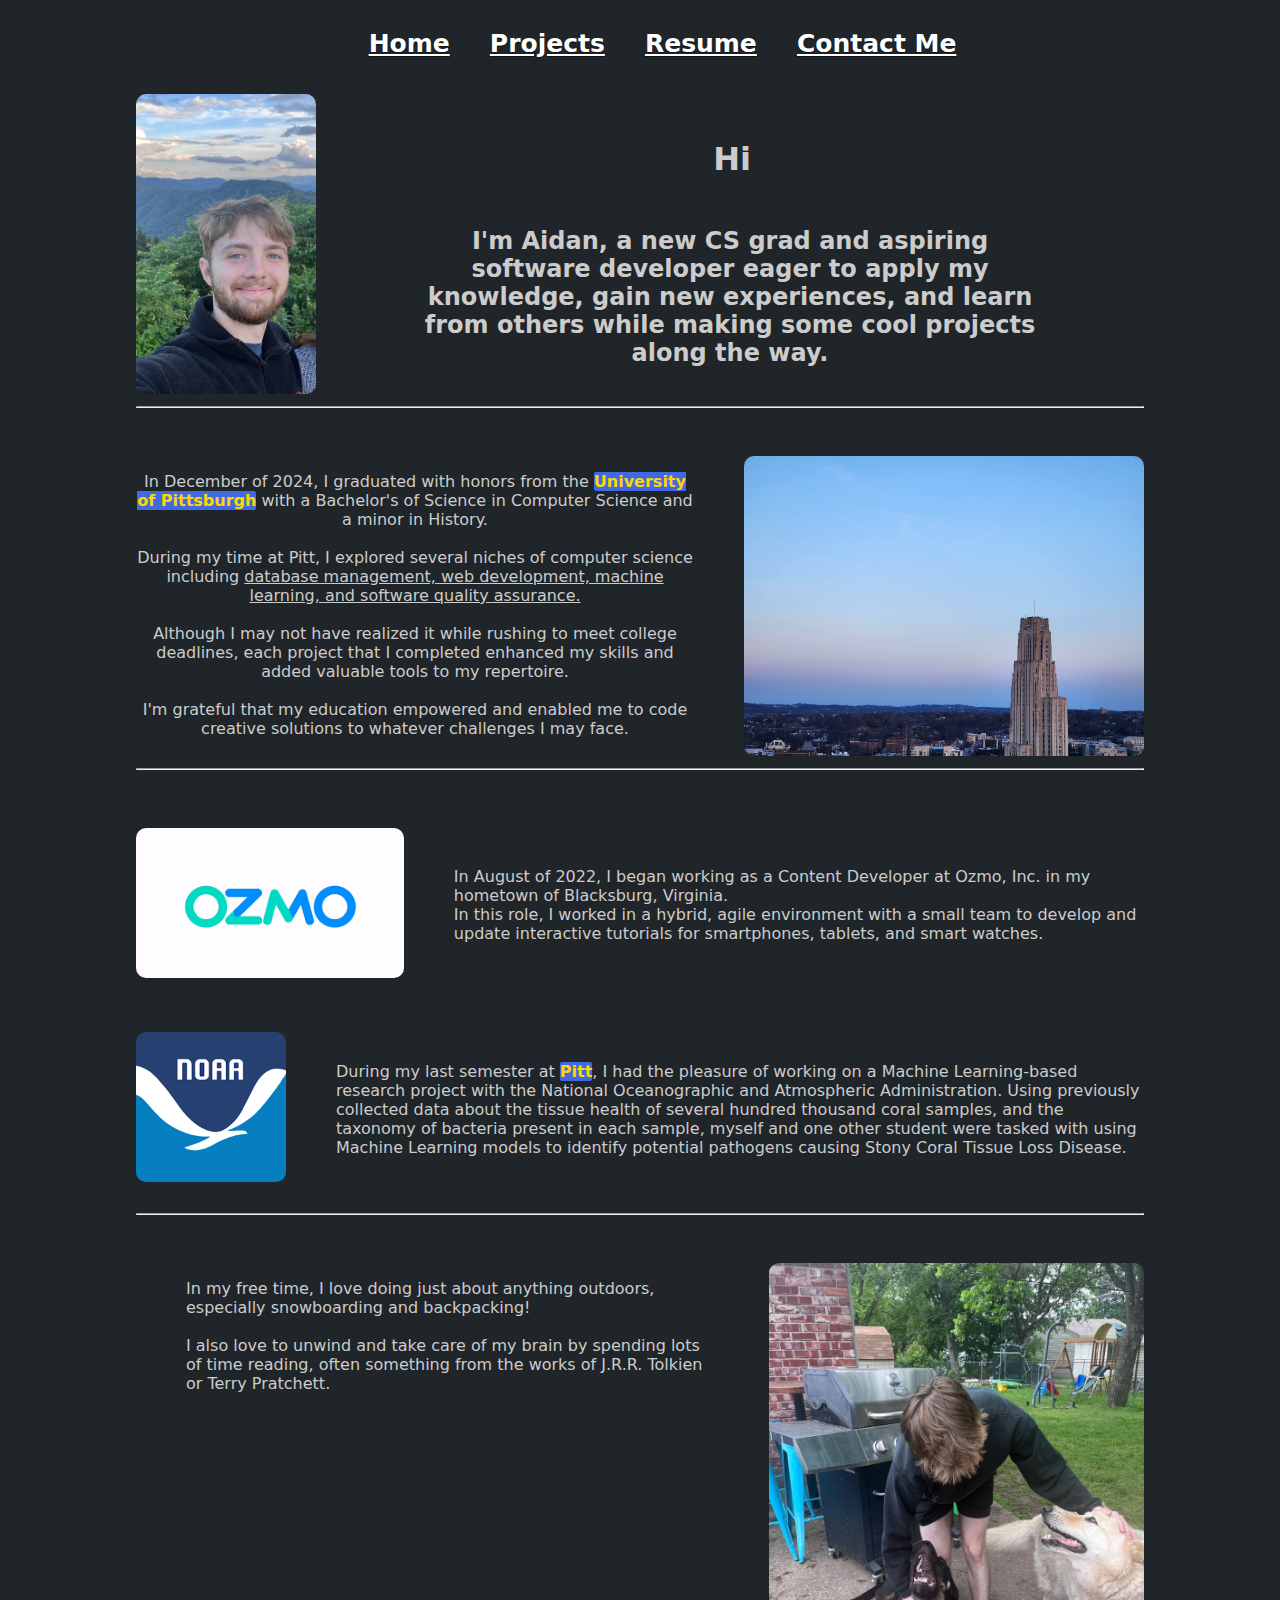
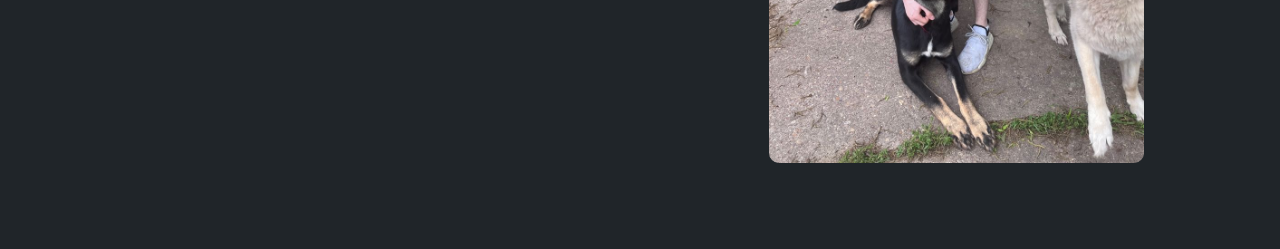
<file: index.html>
<!DOCTYPE html>
<html>
	<head>
		<link rel = "stylesheet" href = "style.css">
	</head>
	<header>
		<ul id = "nav">
		<li><a href = "https://aidanm85.github.io/">Home</a></li>
		<li><a href = "https://aidanm85.github.io/projects">Projects</a></li>
		<li><a href = "https://aidanm85.github.io/resume">Resume</a></li>
		<li><a href = "https://aidanm85.github.io/contact">Contact Me</a></li>
		</ul>
	</header>
	<body>
		<div id = "intro-div">
			<img id = "intro-pic" src = "about-me-pic.jpg" height = "300">
			<div id = "greeting-div">
				<div id = "animation-div">
				<h1 id = "H">
					H
				</h1>
				<h1 id = "i">
					i
				</h1>
				</div>
				<br>
				<br>
				<div id = "intro-sentence">
				<h2>
					I'm Aidan, a new CS grad and aspiring software developer eager to apply my knowledge,
					gain new experiences, and learn from others while making some cool projects along the way.
				</h2>
				</div>
			</div>
		</div>
		<hr>
		<div id = "middle-div">
			<div id = "about-me-text-div">
			<p>
				In December of 2024, I graduated with honors from the <mark class = "Pitt">University of Pittsburgh</mark> with a Bachelor's of Science in Computer Science
				and a minor in History. 
				<br>
				<br>
				During my time at Pitt, I explored several niches of computer science including <u>database management,
					web development, machine learning, and software quality assurance. </u>
				<br>
				<br>
				Although I may not have realized it while rushing to meet college deadlines, 
				each project that I completed enhanced my skills and added valuable tools to my repertoire. 
				<br>
				<br>
				I'm grateful that my education empowered and enabled me to code creative solutions to whatever challenges I may face. 
			</p>
			</div>
			<div id = "about-me-pic-div">
				<img src = "cathy.jpg", height = "300", id = "about-me-pic">
			</div>
		</div>
		<hr>
		<div id = "work-div">
		<div id = "ozmo-div">
			<div id = "ozmo-pic-div">
				<img id = "ozmo-pic", src = "ozmo.png", height = "150">
			</div>
			<div id = "ozmo-text-div">
				<p>
					In August of 2022, I began working as a Content Developer at Ozmo, Inc. in my hometown of Blacksburg, Virginia. <br>
					In this role, I worked in a hybrid, agile environment with a small team to develop and update interactive tutorials for smartphones, tablets, and smart watches. 
				</p>
			</div>
		</div>
		<div id = "noaa-div">
			<div id = "noaa-pic-div">
				<img id = "noaa-pic", src = "noaa.png", height = "150">
			</div>
			<div id = "noaa-text-div">
				<p>
					During my last semester at <mark class = "Pitt">Pitt</mark>, I had the pleasure of working on a Machine Learning-based research
					project with the National Oceanographic and Atmospheric Administration. Using previously collected data about the tissue health of several hundred thousand coral samples, and the taxonomy of bacteria present in each sample, 
					myself and one other student were tasked with using Machine Learning models to identify potential pathogens causing Stony Coral Tissue Loss Disease. 
				</p>
			</div>
		</div>
		</div>
		<br>
		<hr>
		<div id = "last-div">
			<div id = "last-div-text">
				<p>
					In my free time, I love doing just about anything outdoors, especially snowboarding and backpacking!
					<br>
					<br>
					I also love to unwind and take care of my brain by spending lots of time reading, often something from the works of J.R.R. Tolkien or Terry Pratchett.
				</p>
				<br>
				<iframe style="border-radius:12px" src="https://open.spotify.com/embed/playlist/7s5zm3Y3MnYMXvO0zbFWMx?utm_source=generator" width="100%" height="352" frameBorder="0" allowfullscreen="" allow="autoplay; clipboard-write; encrypted-media; fullscreen; picture-in-picture" loading="lazy"></iframe>
			</div>
			<div id = "last-div-pic">
				<img id = "dallas" height = "500", src = "dallas.jpg">
			</div>
			
		</div>
	</body>
	<br><br><br>
</html>
</file>
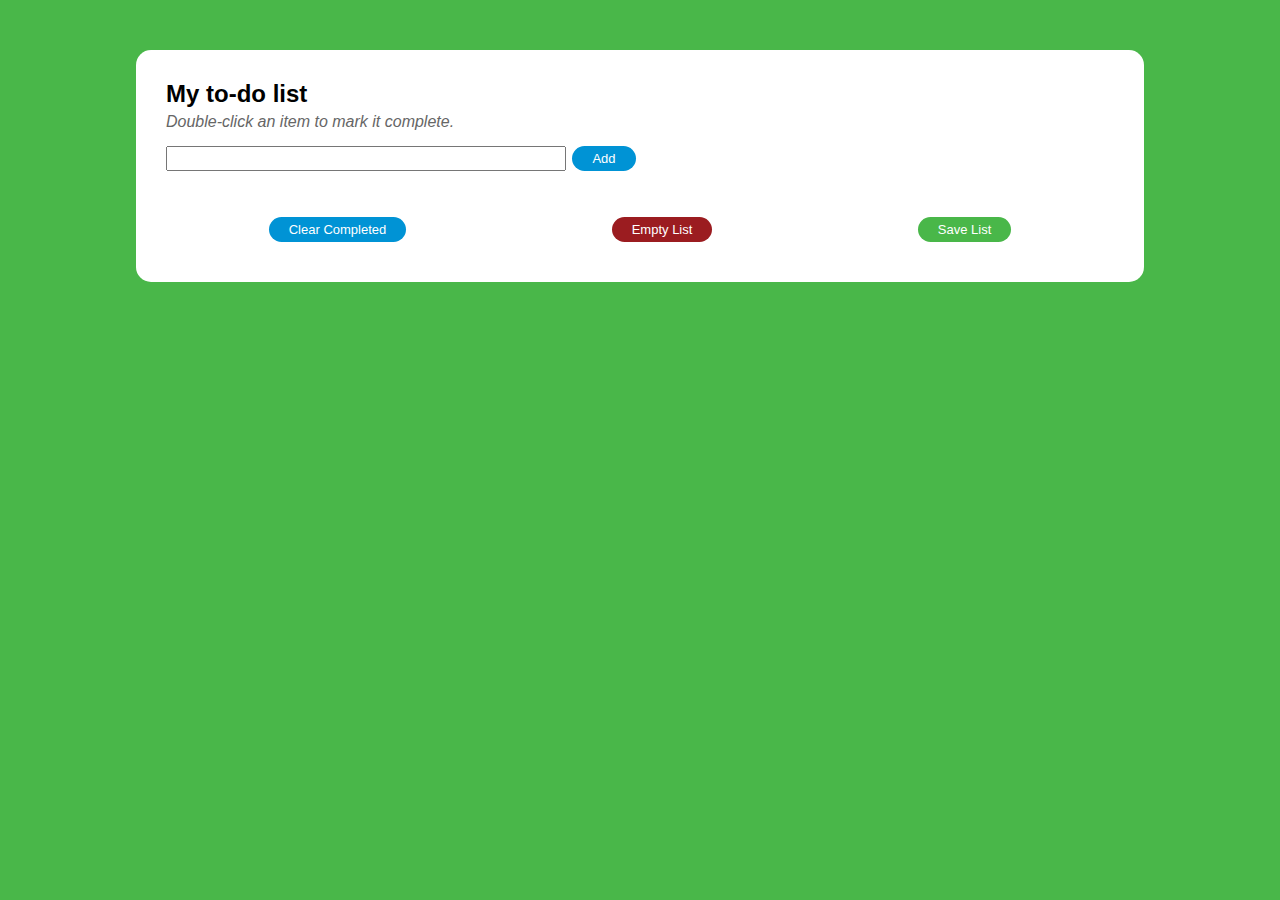
<file: curr/index.html>
<html>

<head>
    <title>JavaScript to do list</title>
    <link rel="stylesheet" href="style.css">
</head>

<body>

    <div class="todo-wrapper">
        <h2>My to-do list</h2>
        <p>Double-click an item to mark it complete.</p>
        <form name="todo-adder">
            <input type="text" id="todo-entry-box" />
        </form>
        <button id="add-button" class="pretty-button">Add</button>
        <br />
        <ol id="todo-list">
        </ol>
        <div id="control-wrapper">
            <button id="clear-completed-button" class="pretty-button">Clear Completed</button>
            <button id="empty-button" class="pretty-button">Empty List</button>
            <button id="save-button" class="pretty-button">Save List</button>
        </div>
    </div>

    <script src="script.js"></script>
</body>

</html>
</file>
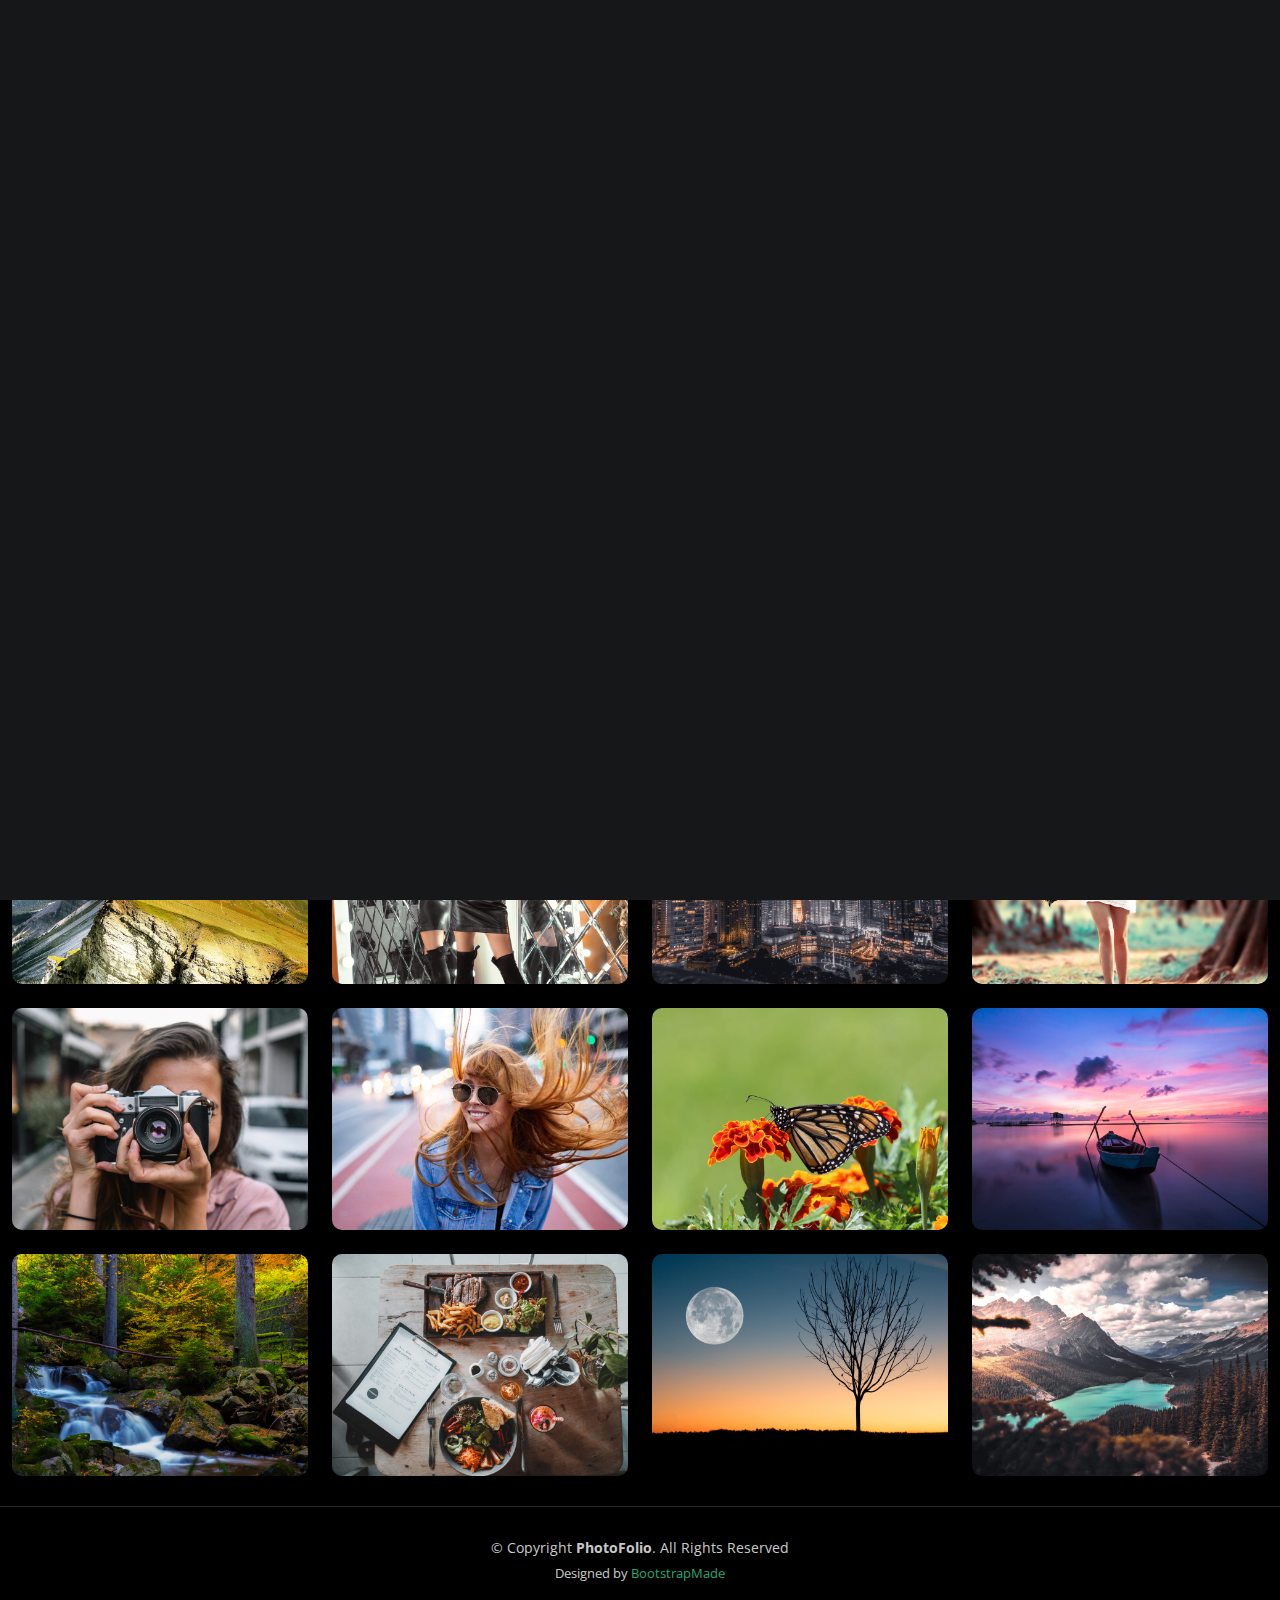
<file: PhotoFolio/index.html>
<!DOCTYPE html>
<html lang="en">

<head>
  <meta charset="utf-8">
  <meta content="width=device-width, initial-scale=1.0" name="viewport">

  <title>PhotoFolio Bootstrap Template - Index</title>
  <meta content="" name="description">
  <meta content="" name="keywords">

  <!-- Favicons -->
  <link href="assets/img/favicon.png" rel="icon">
  <link href="assets/img/apple-touch-icon.png" rel="apple-touch-icon">

  <!-- Google Fonts -->
  <link rel="preconnect" href="https://fonts.googleapis.com">
  <link rel="preconnect" href="https://fonts.gstatic.com" crossorigin>
  <link href="https://fonts.googleapis.com/css2?family=Open+Sans:ital,wght@0,300;0,400;0,500;0,600;0,700;1,300;1,400;1,600;1,700&family=Inter:ital,wght@0,300;0,400;0,500;0,600;0,700;1,300;1,400;1,500;1,600;1,700&family=Cardo:ital,wght@0,400;0,700;1,400&display=swap" rel="stylesheet">

  <!-- Vendor CSS Files -->
  <link href="assets/vendor/bootstrap/css/bootstrap.min.css" rel="stylesheet">
  <link href="assets/vendor/bootstrap-icons/bootstrap-icons.css" rel="stylesheet">
  <link href="assets/vendor/swiper/swiper-bundle.min.css" rel="stylesheet">
  <link href="assets/vendor/glightbox/css/glightbox.min.css" rel="stylesheet">
  <link href="assets/vendor/aos/aos.css" rel="stylesheet">

  <!-- Template Main CSS File -->
  <link href="assets/css/main.css" rel="stylesheet">

  <!-- =======================================================
  * Template Name: PhotoFolio - v1.2.0
  * Template URL: https://bootstrapmade.com/photofolio-bootstrap-photography-website-template/
  * Author: BootstrapMade.com
  * License: https://bootstrapmade.com/license/
  ======================================================== -->
</head>

<body>

  <!-- ======= Header ======= -->
  <header id="header" class="header d-flex align-items-center fixed-top">
    <div class="container-fluid d-flex align-items-center justify-content-between">

      <a href="index.html" class="logo d-flex align-items-center  me-auto me-lg-0">
        <!-- Uncomment the line below if you also wish to use an image logo -->
        <!-- <img src="assets/img/logo.png" alt=""> -->
        <i class="bi bi-camera"></i>
        <h1>PhotoFolio</h1>
      </a>

      <nav id="navbar" class="navbar">
        <ul>
          <li><a href="index.html" class="active">Home</a></li>
          <li><a href="about.html">About</a></li>
          <li class="dropdown"><a href="#"><span>Gallery</span> <i class="bi bi-chevron-down dropdown-indicator"></i></a>
            <ul>
              <li><a href="gallery.html">Nature</a></li>
              <li><a href="gallery.html">People</a></li>
              <li><a href="gallery.html">Architecture</a></li>
              <li><a href="gallery.html">Animals</a></li>
              <li><a href="gallery.html">Sports</a></li>
              <li><a href="gallery.html">Travel</a></li>
              <li class="dropdown"><a href="#"><span>Sub Menu</span> <i class="bi bi-chevron-down dropdown-indicator"></i></a>
                <ul>
                  <li><a href="#">Sub Menu 1</a></li>
                  <li><a href="#">Sub Menu 2</a></li>
                  <li><a href="#">Sub Menu 3</a></li>
                </ul>
              </li>
            </ul>
          </li>
          <li><a href="services.html">Services</a></li>
          <li><a href="contact.html">Contact</a></li>
        </ul>
      </nav><!-- .navbar -->

      <div class="header-social-links">
        <a href="#" class="twitter"><i class="bi bi-twitter"></i></a>
        <a href="#" class="facebook"><i class="bi bi-facebook"></i></a>
        <a href="#" class="instagram"><i class="bi bi-instagram"></i></a>
        <a href="#" class="linkedin"><i class="bi bi-linkedin"></i></i></a>
      </div>
      <i class="mobile-nav-toggle mobile-nav-show bi bi-list"></i>
      <i class="mobile-nav-toggle mobile-nav-hide d-none bi bi-x"></i>

    </div>
  </header><!-- End Header -->

  <!-- ======= Hero Section ======= -->
  <section id="hero" class="hero d-flex flex-column justify-content-center align-items-center" data-aos="fade" data-aos-delay="1500">
    <div class="container">
      <div class="row justify-content-center">
        <div class="col-lg-6 text-center">
          <h2>I'm <span>Jenny Wilson</span> a Professional Photographer from New York City</h2>
          <p>Blanditiis praesentium aliquam illum tempore incidunt debitis dolorem magni est deserunt sed qui libero. Qui voluptas amet.</p>
          <a href="contact.html" class="btn-get-started">Available for hire</a>
        </div>
      </div>
    </div>
  </section><!-- End Hero Section -->

  <main id="main" data-aos="fade" data-aos-delay="1500">

    <!-- ======= Gallery Section ======= -->
    <section id="gallery" class="gallery">
      <div class="container-fluid">

        <div class="row gy-4 justify-content-center">
          <div class="col-xl-3 col-lg-4 col-md-6">
            <div class="gallery-item h-100">
              <img src="assets/img/gallery/gallery-1.jpg" class="img-fluid" alt="">
              <div class="gallery-links d-flex align-items-center justify-content-center">
                <a href="assets/img/gallery/gallery-1.jpg" title="Gallery 1" class="glightbox preview-link"><i class="bi bi-arrows-angle-expand"></i></a>
                <a href="gallery-single.html" class="details-link"><i class="bi bi-link-45deg"></i></a>
              </div>
            </div>
          </div><!-- End Gallery Item -->
          <div class="col-xl-3 col-lg-4 col-md-6">
            <div class="gallery-item h-100">
              <img src="assets/img/gallery/gallery-2.jpg" class="img-fluid" alt="">
              <div class="gallery-links d-flex align-items-center justify-content-center">
                <a href="assets/img/gallery/gallery-2.jpg" title="Gallery 2" class="glightbox preview-link"><i class="bi bi-arrows-angle-expand"></i></a>
                <a href="gallery-single.html" class="details-link"><i class="bi bi-link-45deg"></i></a>
              </div>
            </div>
          </div><!-- End Gallery Item -->
          <div class="col-xl-3 col-lg-4 col-md-6">
            <div class="gallery-item h-100">
              <img src="assets/img/gallery/gallery-3.jpg" class="img-fluid" alt="">
              <div class="gallery-links d-flex align-items-center justify-content-center">
                <a href="assets/img/gallery/gallery-3.jpg" title="Gallery 3" class="glightbox preview-link"><i class="bi bi-arrows-angle-expand"></i></a>
                <a href="gallery-single.html" class="details-link"><i class="bi bi-link-45deg"></i></a>
              </div>
            </div>
          </div><!-- End Gallery Item -->
          <div class="col-xl-3 col-lg-4 col-md-6">
            <div class="gallery-item h-100">
              <img src="assets/img/gallery/gallery-4.jpg" class="img-fluid" alt="">
              <div class="gallery-links d-flex align-items-center justify-content-center">
                <a href="assets/img/gallery/gallery-4.jpg" title="Gallery 4" class="glightbox preview-link"><i class="bi bi-arrows-angle-expand"></i></a>
                <a href="gallery-single.html" class="details-link"><i class="bi bi-link-45deg"></i></a>
              </div>
            </div>
          </div><!-- End Gallery Item -->
          <div class="col-xl-3 col-lg-4 col-md-6">
            <div class="gallery-item h-100">
              <img src="assets/img/gallery/gallery-5.jpg" class="img-fluid" alt="">
              <div class="gallery-links d-flex align-items-center justify-content-center">
                <a href="assets/img/gallery/gallery-5.jpg" title="Gallery 5" class="glightbox preview-link"><i class="bi bi-arrows-angle-expand"></i></a>
                <a href="gallery-single.html" class="details-link"><i class="bi bi-link-45deg"></i></a>
              </div>
            </div>
          </div><!-- End Gallery Item -->
          <div class="col-xl-3 col-lg-4 col-md-6">
            <div class="gallery-item h-100">
              <img src="assets/img/gallery/gallery-6.jpg" class="img-fluid" alt="">
              <div class="gallery-links d-flex align-items-center justify-content-center">
                <a href="assets/img/gallery/gallery-6.jpg" title="Gallery 6" class="glightbox preview-link"><i class="bi bi-arrows-angle-expand"></i></a>
                <a href="gallery-single.html" class="details-link"><i class="bi bi-link-45deg"></i></a>
              </div>
            </div>
          </div><!-- End Gallery Item -->
          <div class="col-xl-3 col-lg-4 col-md-6">
            <div class="gallery-item h-100">
              <img src="assets/img/gallery/gallery-7.jpg" class="img-fluid" alt="">
              <div class="gallery-links d-flex align-items-center justify-content-center">
                <a href="assets/img/gallery/gallery-7.jpg" title="Gallery 7" class="glightbox preview-link"><i class="bi bi-arrows-angle-expand"></i></a>
                <a href="gallery-single.html" class="details-link"><i class="bi bi-link-45deg"></i></a>
              </div>
            </div>
          </div><!-- End Gallery Item -->
          <div class="col-xl-3 col-lg-4 col-md-6">
            <div class="gallery-item h-100">
              <img src="assets/img/gallery/gallery-8.jpg" class="img-fluid" alt="">
              <div class="gallery-links d-flex align-items-center justify-content-center">
                <a href="assets/img/gallery/gallery-8.jpg" title="Gallery 8" class="glightbox preview-link"><i class="bi bi-arrows-angle-expand"></i></a>
                <a href="gallery-single.html" class="details-link"><i class="bi bi-link-45deg"></i></a>
              </div>
            </div>
          </div><!-- End Gallery Item -->
          <div class="col-xl-3 col-lg-4 col-md-6">
            <div class="gallery-item h-100">
              <img src="assets/img/gallery/gallery-9.jpg" class="img-fluid" alt="">
              <div class="gallery-links d-flex align-items-center justify-content-center">
                <a href="assets/img/gallery/gallery-9.jpg" title="Gallery 9" class="glightbox preview-link"><i class="bi bi-arrows-angle-expand"></i></a>
                <a href="gallery-single.html" class="details-link"><i class="bi bi-link-45deg"></i></a>
              </div>
            </div>
          </div><!-- End Gallery Item -->
          <div class="col-xl-3 col-lg-4 col-md-6">
            <div class="gallery-item h-100">
              <img src="assets/img/gallery/gallery-10.jpg" class="img-fluid" alt="">
              <div class="gallery-links d-flex align-items-center justify-content-center">
                <a href="assets/img/gallery/gallery-10.jpg" title="Gallery 10" class="glightbox preview-link"><i class="bi bi-arrows-angle-expand"></i></a>
                <a href="gallery-single.html" class="details-link"><i class="bi bi-link-45deg"></i></a>
              </div>
            </div>
          </div><!-- End Gallery Item -->
          <div class="col-xl-3 col-lg-4 col-md-6">
            <div class="gallery-item h-100">
              <img src="assets/img/gallery/gallery-11.jpg" class="img-fluid" alt="">
              <div class="gallery-links d-flex align-items-center justify-content-center">
                <a href="assets/img/gallery/gallery-11.jpg" title="Gallery 11" class="glightbox preview-link"><i class="bi bi-arrows-angle-expand"></i></a>
                <a href="gallery-single.html" class="details-link"><i class="bi bi-link-45deg"></i></a>
              </div>
            </div>
          </div><!-- End Gallery Item -->
          <div class="col-xl-3 col-lg-4 col-md-6">
            <div class="gallery-item h-100">
              <img src="assets/img/gallery/gallery-12.jpg" class="img-fluid" alt="">
              <div class="gallery-links d-flex align-items-center justify-content-center">
                <a href="assets/img/gallery/gallery-12.jpg" title="Gallery 12" class="glightbox preview-link"><i class="bi bi-arrows-angle-expand"></i></a>
                <a href="gallery-single.html" class="details-link"><i class="bi bi-link-45deg"></i></a>
              </div>
            </div>
          </div><!-- End Gallery Item -->
          <div class="col-xl-3 col-lg-4 col-md-6">
            <div class="gallery-item h-100">
              <img src="assets/img/gallery/gallery-13.jpg" class="img-fluid" alt="">
              <div class="gallery-links d-flex align-items-center justify-content-center">
                <a href="assets/img/gallery/gallery-13.jpg" title="Gallery 13" class="glightbox preview-link"><i class="bi bi-arrows-angle-expand"></i></a>
                <a href="gallery-single.html" class="details-link"><i class="bi bi-link-45deg"></i></a>
              </div>
            </div>
          </div><!-- End Gallery Item -->
          <div class="col-xl-3 col-lg-4 col-md-6">
            <div class="gallery-item h-100">
              <img src="assets/img/gallery/gallery-14.jpg" class="img-fluid" alt="">
              <div class="gallery-links d-flex align-items-center justify-content-center">
                <a href="assets/img/gallery/gallery-14.jpg" title="Gallery 14" class="glightbox preview-link"><i class="bi bi-arrows-angle-expand"></i></a>
                <a href="gallery-single.html" class="details-link"><i class="bi bi-link-45deg"></i></a>
              </div>
            </div>
          </div><!-- End Gallery Item -->
          <div class="col-xl-3 col-lg-4 col-md-6">
            <div class="gallery-item h-100">
              <img src="assets/img/gallery/gallery-15.jpg" class="img-fluid" alt="">
              <div class="gallery-links d-flex align-items-center justify-content-center">
                <a href="assets/img/gallery/gallery-15.jpg" title="Gallery 15" class="glightbox preview-link"><i class="bi bi-arrows-angle-expand"></i></a>
                <a href="gallery-single.html" class="details-link"><i class="bi bi-link-45deg"></i></a>
              </div>
            </div>
          </div><!-- End Gallery Item -->
          <div class="col-xl-3 col-lg-4 col-md-6">
            <div class="gallery-item h-100">
              <img src="assets/img/gallery/gallery-16.jpg" class="img-fluid" alt="">
              <div class="gallery-links d-flex align-items-center justify-content-center">
                <a href="assets/img/gallery/gallery-16.jpg" title="Gallery 16" class="glightbox preview-link"><i class="bi bi-arrows-angle-expand"></i></a>
                <a href="gallery-single.html" class="details-link"><i class="bi bi-link-45deg"></i></a>
              </div>
            </div>
          </div><!-- End Gallery Item -->

        </div>

      </div>
    </section><!-- End Gallery Section -->

  </main><!-- End #main -->

  <!-- ======= Footer ======= -->
  <footer id="footer" class="footer">
    <div class="container">
      <div class="copyright">
        &copy; Copyright <strong><span>PhotoFolio</span></strong>. All Rights Reserved
      </div>
      <div class="credits">
        <!-- All the links in the footer should remain intact. -->
        <!-- You can delete the links only if you purchased the pro version. -->
        <!-- Licensing information: https://bootstrapmade.com/license/ -->
        <!-- Purchase the pro version with working PHP/AJAX contact form: https://bootstrapmade.com/photofolio-bootstrap-photography-website-template/ -->
        Designed by <a href="https://bootstrapmade.com/">BootstrapMade</a>
      </div>
    </div>
  </footer><!-- End Footer -->

  <a href="#" class="scroll-top d-flex align-items-center justify-content-center"><i class="bi bi-arrow-up-short"></i></a>

  <div id="preloader">
    <div class="line"></div>
  </div>

  <!-- Vendor JS Files -->
  <script src="assets/vendor/bootstrap/js/bootstrap.bundle.min.js"></script>
  <script src="assets/vendor/swiper/swiper-bundle.min.js"></script>
  <script src="assets/vendor/glightbox/js/glightbox.min.js"></script>
  <script src="assets/vendor/aos/aos.js"></script>
  <script src="assets/vendor/php-email-form/validate.js"></script>

  <!-- Template Main JS File -->
  <script src="assets/js/main.js"></script>

</body>

</html>
</file>
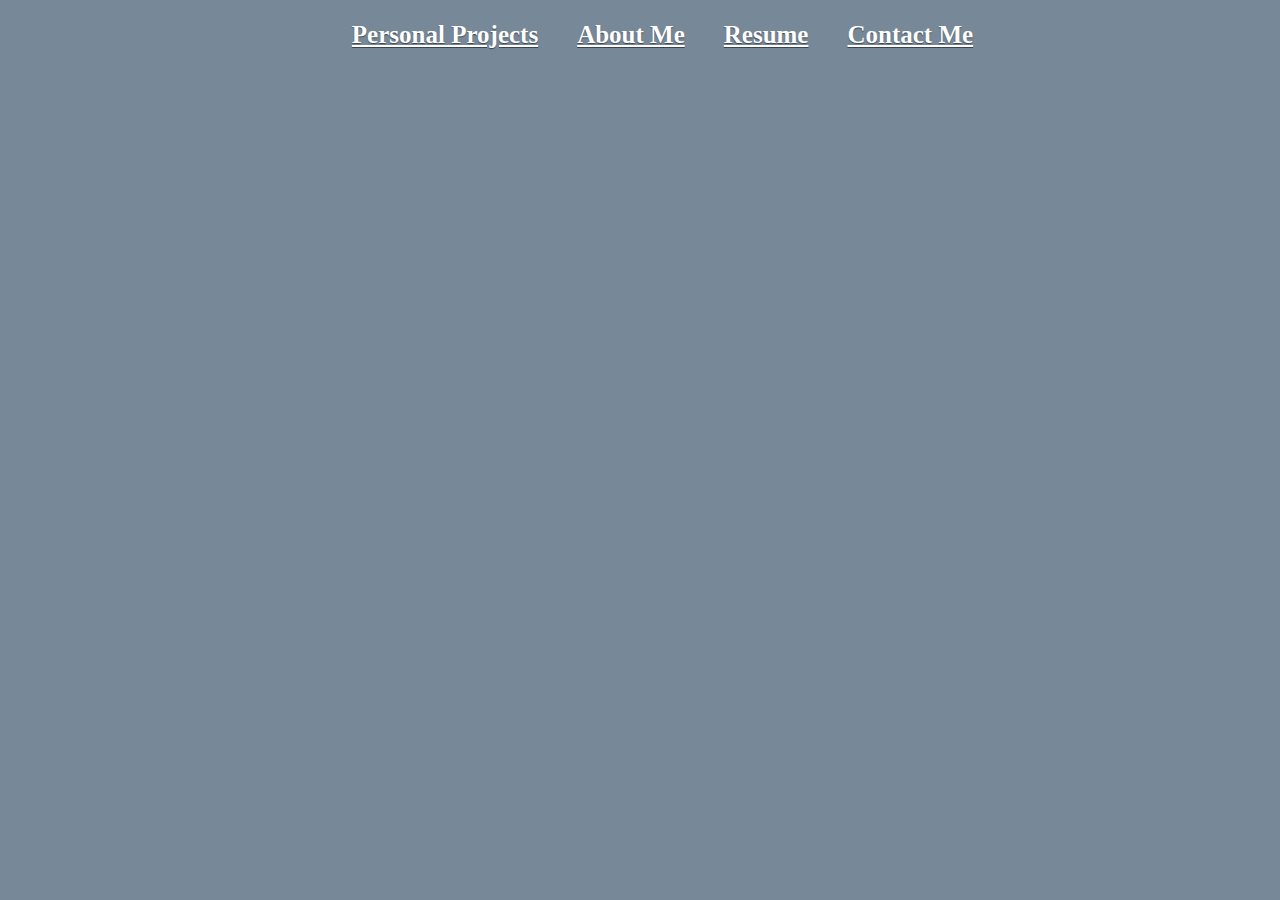
<file: archive/no-bootstrap/index.html>
<!DOCTYPE html>
<html>
	<head>
		<link rel = "stylesheet" href = "style.css">
	</head>
	<body>
		<header>
			<ul id = "nav">
			<li><a href = "https://aidanm85.github.io/personal-projects">Personal Projects</a></li>
			<li><a href = "https://aidanm85.github.io/about-me">About Me</a></li>
			<li><a href = "https://aidanm85.github.io/resume">Resume</a></li>
			<li><a href = "https://aidanm85.github.io/contact">Contact Me</a></li>
		</header>
	</body>
</html>
</file>
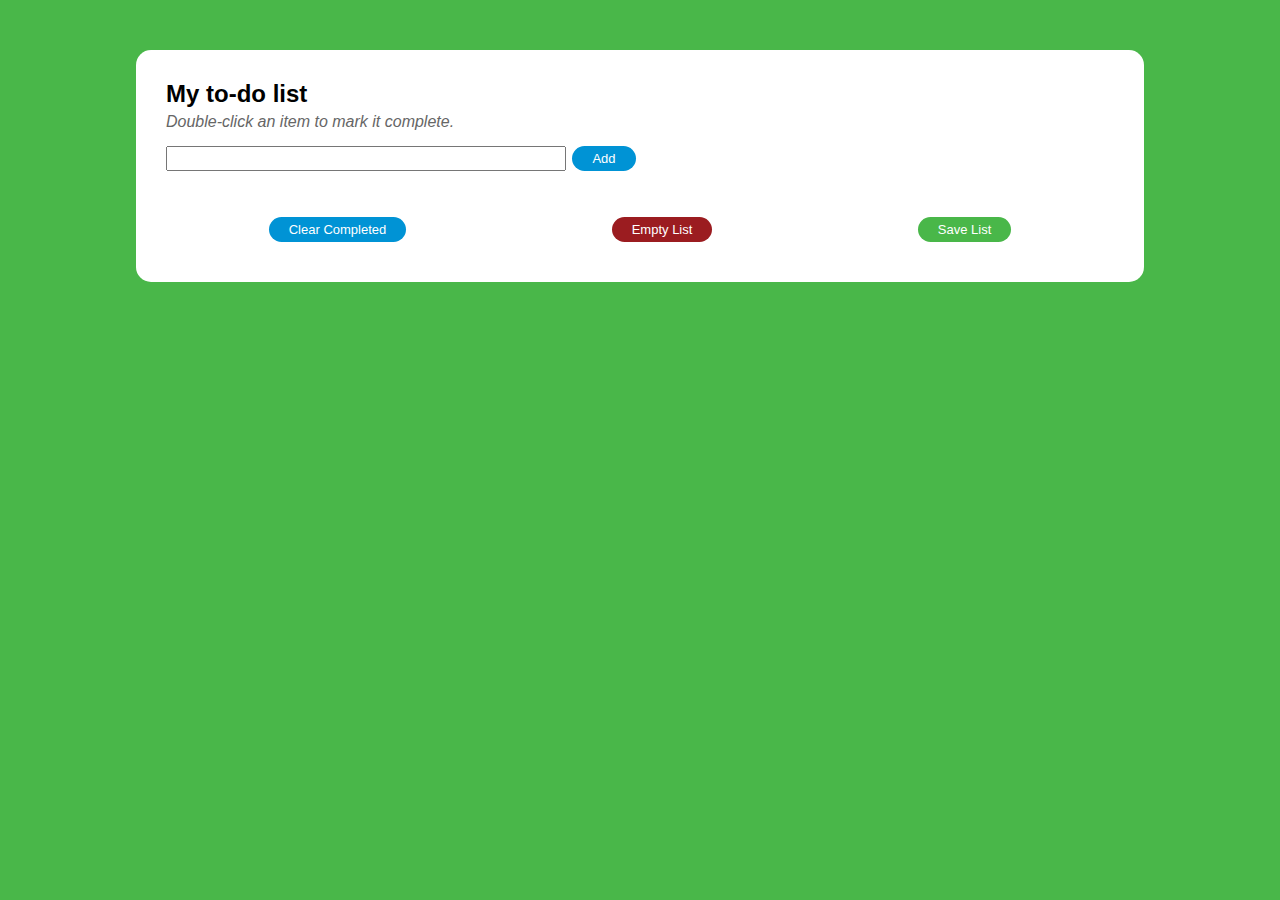
<file: archive/todo/index.html>
<html>

<head>
    <title>JavaScript to do list</title>
    <link rel="stylesheet" href="style.css">
</head>

<body>

    <div class="todo-wrapper">
        <h2>My to-do list</h2>
        <p>Double-click an item to mark it complete.</p>
        <form name="todo-adder">
            <input type="text" id="todo-entry-box" />
        </form>
        <button id="add-button" class="pretty-button">Add</button>
        <br />
        <ol id="todo-list">
        </ol>
        <div id="control-wrapper">
            <button id="clear-completed-button" class="pretty-button">Clear Completed</button>
            <button id="empty-button" class="pretty-button">Empty List</button>
            <button id="save-button" class="pretty-button">Save List</button>
        </div>
    </div>
	
    <script src="script.js"></script>
	
</body>

</html>
</file>
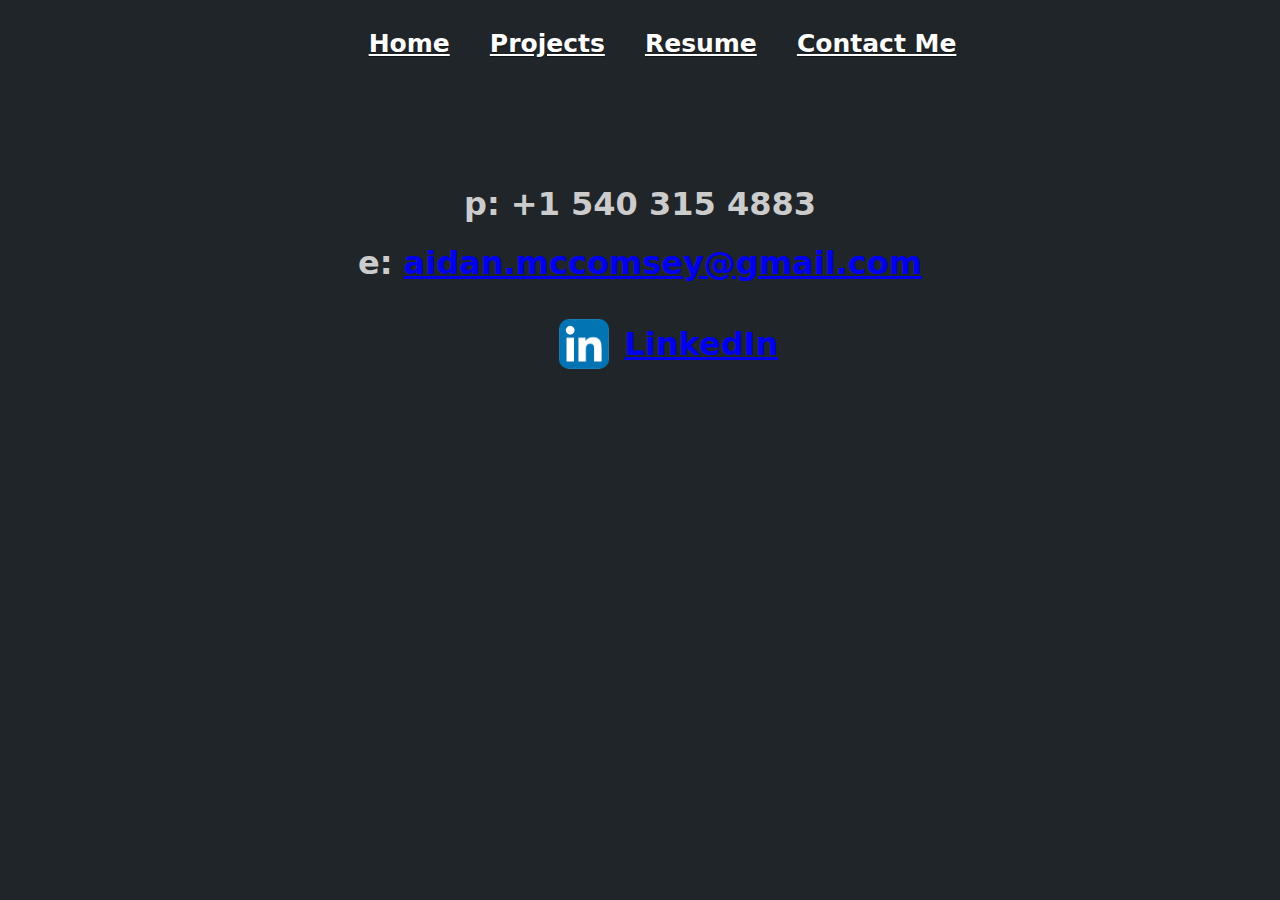
<file: contact.html>
<!DOCTYPE html>
<html>
    <head>
		<link rel = "stylesheet" href = "style.css">
	</head>
	<header>
		<ul id = "nav">
		<li><a href = "https://aidanm85.github.io/">Home</a></li>
		<li><a href = "https://aidanm85.github.io/projects">Projects</a></li>
		<li><a href = "https://aidanm85.github.io/resume">Resume</a></li>
		<li><a href = "https://aidanm85.github.io/contact">Contact Me</a></li>
		</ul>
	</header>
<body>
	<div id = "contacts">
    <div id = "phone">
        <h1>p: +1 540 315 4883</h1>
    </div>
    <div id = "email">
        <h1>e: <a href="mailto:aidan.mccomsey@gmail.com">aidan.mccomsey@gmail.com </a></h1>
    </div>
	<div id = "linked-in">
		<img src = "linked-in.png" id = "linked-in-pic" width = "50">
		<h1 id = "linked-in-text"><a href = "https://www.linkedin.com/in/aidan-mccomsey">LinkedIn</a></h1>
	</div>
	</div>
</body>
</html>
</file>
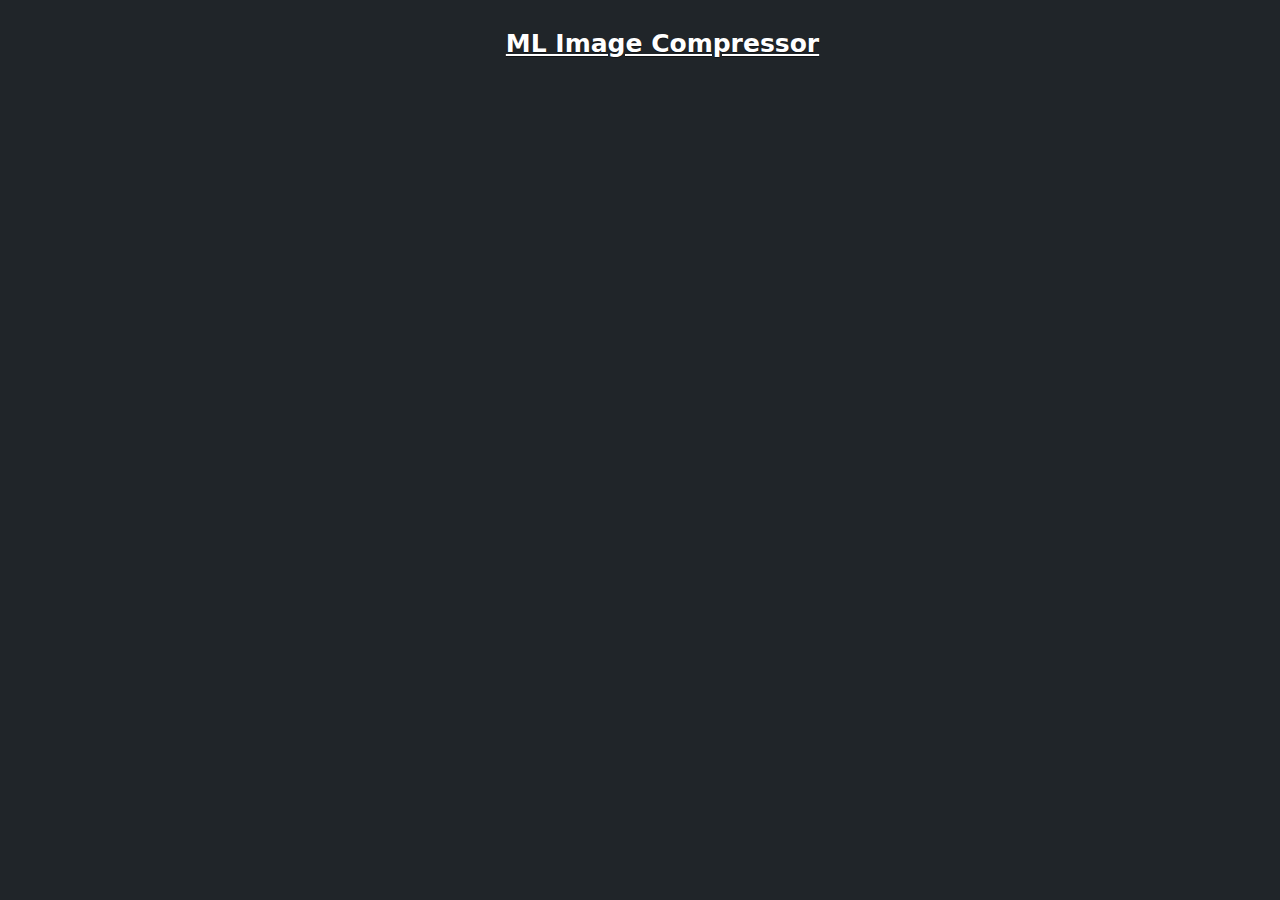
<file: personal-projects.html>
<!DOCTYPE html>
<html>
	<head>
		<link rel = "stylesheet" href = "style.css">
	</head>
	<body>
		<header>
			<ul id = "nav">
			<li><a href = "https://aidanm85.github.io/personal-projects/img-compressor">ML Image Compressor</a></li>
		</header>
	</body>
</html>
</file>
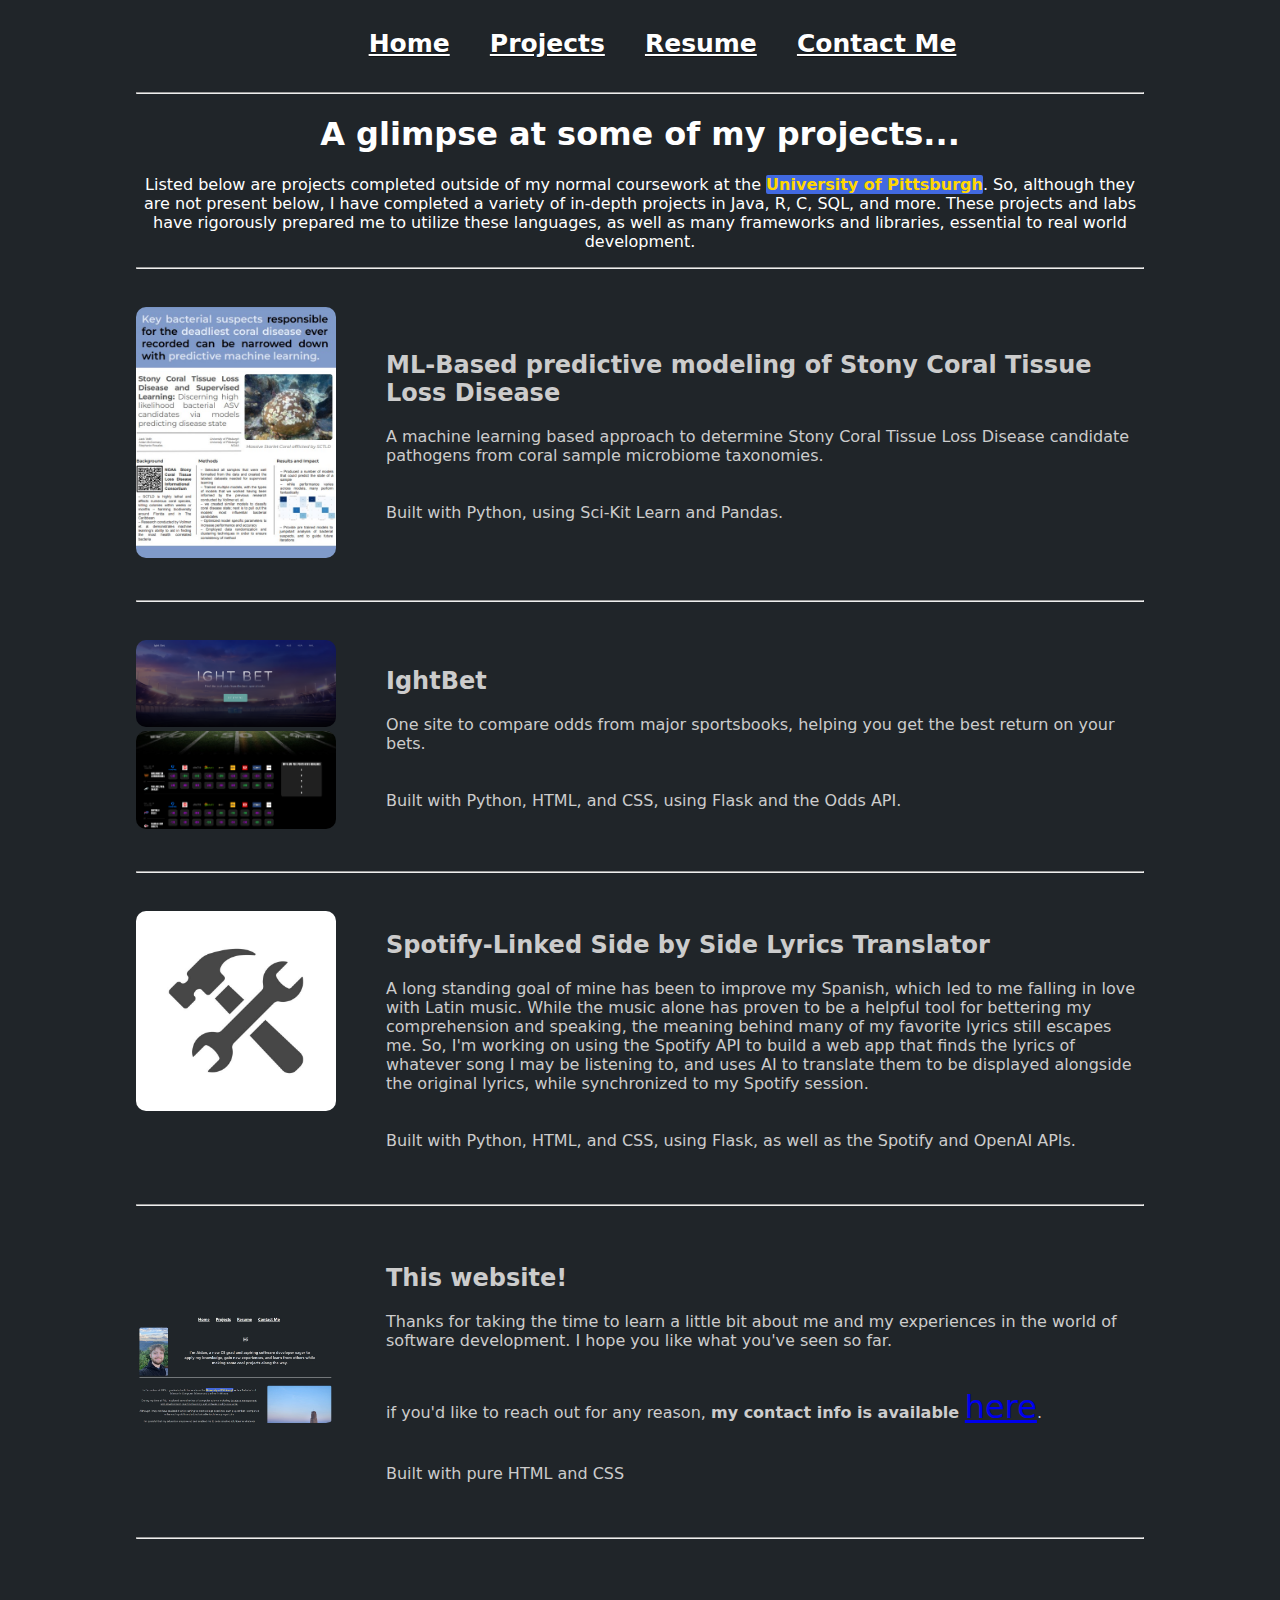
<file: projects.html>
<!DOCTYPE html>
<html>
	<head>
		<link rel = "stylesheet" href = "style.css">
	</head>
	<header>
		<ul id = "nav">
		<li><a href = "https://aidanm85.github.io/">Home</a></li>
		<li><a href = "https://aidanm85.github.io/projects">Projects</a></li>
		<li><a href = "https://aidanm85.github.io/resume">Resume</a></li>
		<li><a href = "https://aidanm85.github.io/contact">Contact Me</a></li>
		</ul>
	</header>
	<body>
		<hr>
		<div id = "projects-header">
			<h1>A glimpse at some of my projects...</h1>
			<p>Listed below are projects completed outside of my normal coursework at the <mark class = "Pitt">University of Pittsburgh</mark>. So, although they are not
			present below, I have completed a variety of in-depth projects in Java, R, C, SQL, and more. 
			These projects and labs have rigorously prepared me to utilize these languages, as well as many frameworks and libraries, essential to real world development.</p>
		</div>
		<hr>
		<div id = "noaa">
			<div id = "noaa-pic-div">
				<img id = "noaa-pic" src = "poster.jpg" width = "200">
			</div>
			<div id = "noaa-text-div">
				<h2>ML-Based predictive modeling of Stony Coral Tissue Loss Disease</h2>
				<p>
					A machine learning based approach to determine Stony Coral Tissue Loss Disease candidate pathogens from coral sample microbiome taxonomies. <br><br><br>
					Built with Python, using Sci-Kit Learn and Pandas.
				</p>
			</div>
		</div>
		<hr>
		<div id = "ight-bet">
			<div id = "ight-bet-pic-div">
				<img id = "ight-bet-pic-1" src = "IghtBetHome.png" width = "200">
				<br>
				<img id = "ight-bet-pic-2" src = "IghtBetNFL.png" width = "200">
			</div>
			<div id = "ight-bet-text-div">
				<h2>IghtBet</h2>
				<p>
					One site to compare odds from major sportsbooks, helping you get the best return on your bets. <br> <br><br>
					Built with Python, HTML, and CSS, using Flask and the Odds API. 
				</p>
			</div>
		</div>
		<hr>
		<div id = "translator-div">
			<div id = "translator-pic-div">
				<img id = "tools" src = "tools.jpg" width = "200">
			</div>
			<div id = "translator-text-div">
				<h2>Spotify-Linked Side by Side Lyrics Translator</h2>
				<p>
					A long standing goal of mine has been to improve my Spanish, which led to me falling in love with Latin music.
					While the music alone has proven to be a helpful tool for bettering my comprehension and speaking, the meaning 
					behind many of my favorite lyrics still escapes me. So, I'm working on using the Spotify API to build a web app 
					that finds the lyrics of whatever song I may be listening to, and uses AI to translate them to be displayed alongside
					the original lyrics, while synchronized to my Spotify session. <br><br><br>

					Built with Python, HTML, and CSS, using Flask, as well as the Spotify and OpenAI APIs. 
				</p>
			</div>
		</div>
		<hr>
		<div id = "website-div">
			<div id = "website-pic-div">
				<img id = "website-pic" src = "website.jpg" width = "200">
			</div>
			<div id = "website-text-div">
				<h2>This website!</h2>
				<p>
					Thanks for taking the time to learn a little bit about me and my experiences in the world of software development.
					I hope you like what you've seen so far.<br><br><br>
					if you'd like to reach out for any reason, <b>my contact info is available </b><a id = "contact-link" href = "https://aidanm85.github.io/contact">here</a>.
					<br><br><br>

					Built with pure HTML and CSS
				</p>
			</div>
		</div>
		<hr>
		<br><br><br>
	</body>
</html>
</file>
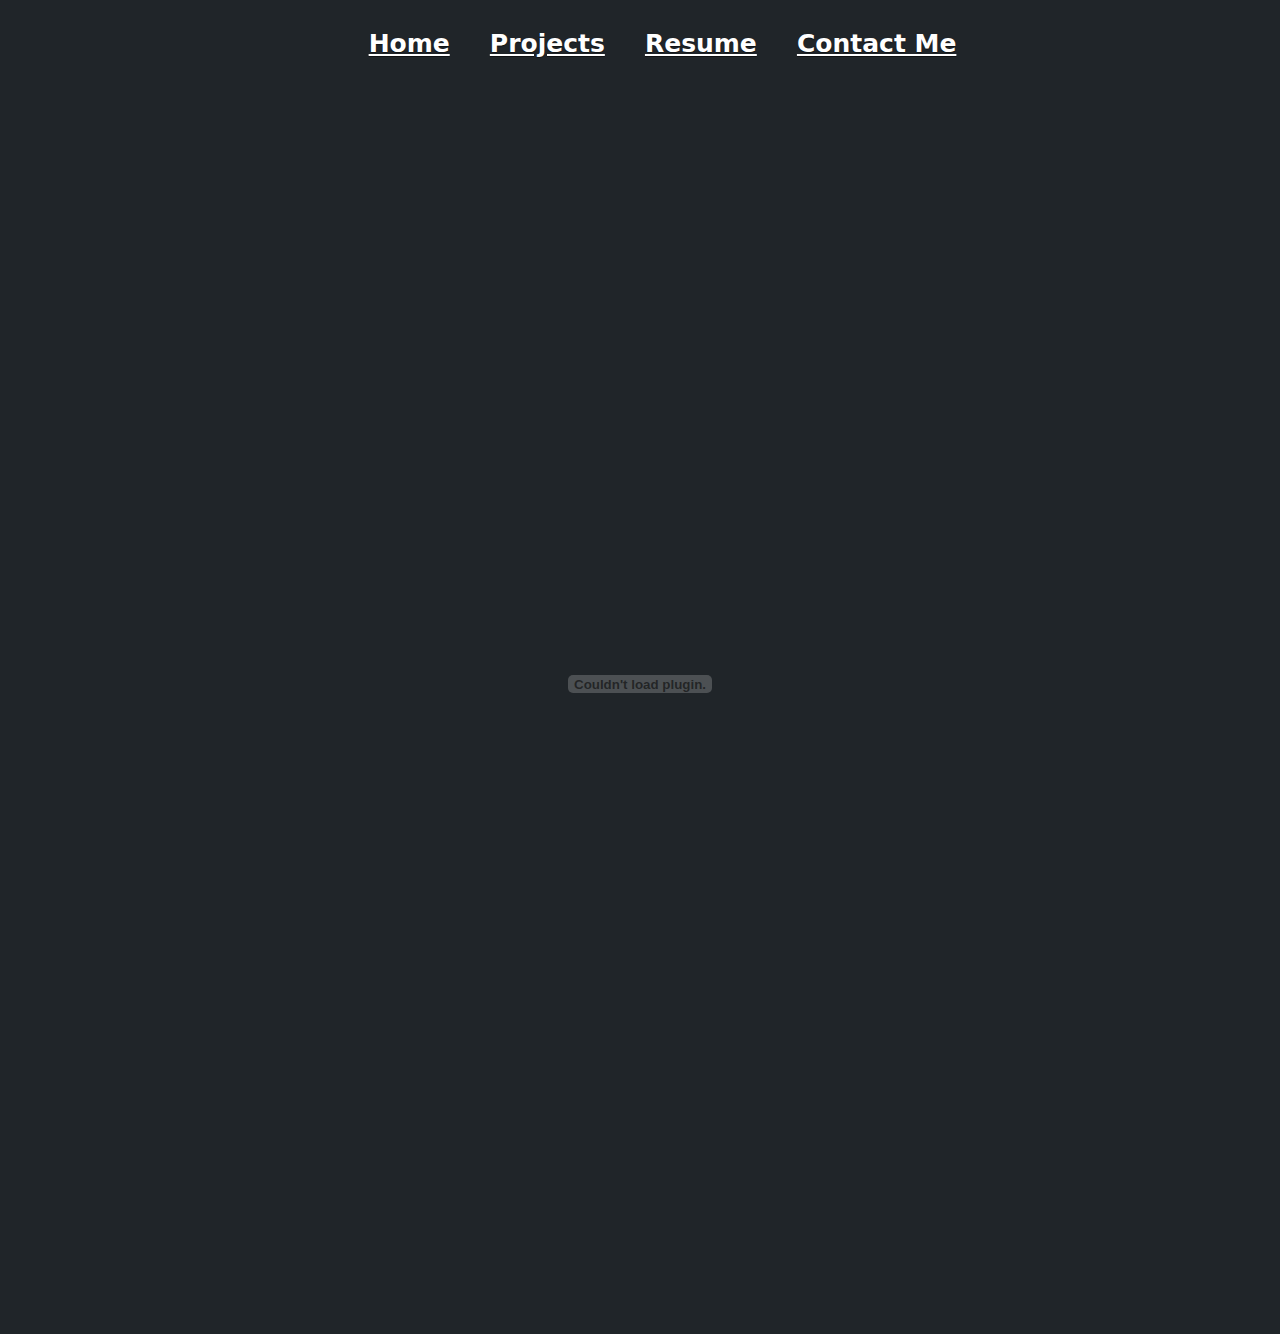
<file: resume.html>
<!DOCTYPE html>
<html>
<head>
    <meta charset="UTF-8" />
    <title>Resume</title>
	<link rel = "stylesheet" href = "style.css">
</head>
<header>
    <ul id = "nav">
    <li><a href = "https://aidanm85.github.io/">Home</a></li>
    <li><a href = "https://aidanm85.github.io/projects">Projects</a></li>
    <li><a href = "https://aidanm85.github.io/resume">Resume</a></li>
    <li><a href = "https://aidanm85.github.io/contact">Contact Me</a></li>
    </ul>
</header>
<body>
    <embed id = "resume" src = "resume.pdf" height = "1200"/>
</body>
<br><br><br>
</html>
</file>
<file: style.css>
body{
	background-color: rgb(32, 37, 41);
    padding-left: 10%;
    padding-right: 10%;
    color:#ccc;
    font-family:system-ui, -apple-system, BlinkMacSystemFont, 'Segoe UI', Roboto, Oxygen, Ubuntu, Cantarell, 'Open Sans', 'Helvetica Neue', sans-serif;
}

header{
	position:static;
    top:0;
    left:0;
    width:100%;
    padding: 5px 0 10px;
    overflow:auto; zoom: 1;
    background-color: rgb(32, 37, 41);
}
.Pitt{
    background-color:royalblue;
    color:gold;
    font-weight: 600;
    border-radius:2px;
}
#translator-div{
    padding-top:30px;
    padding-bottom:30px;
    display:flex;
}
#website-div{
    display:flex;
    padding-top:30px;
    padding-bottom:30px;
    align-items:center;
}
#website-text-div{
    padding-left:50px;
}
img {
    border-radius:10px;
}
#translator-text-div{
    padding-left:50px;
}
#projects-header{
    align-items:center;
    text-align:center;
    color:#fff;
}
#phone{
    text-align:center;
}
#email{
    text-align:center;
}
#noaa{
    display:flex;
    padding-top:30px;
    padding-bottom:30px;
    align-items:center;
}
#ight-bet{
    display:flex;
    padding-top:30px;
    padding-bottom:30px;
    align-items:center;
}
#contacts{
    margin-top:10%;
    margin-bottom:10%;
}
#ight-bet-text-div{
    padding-left:50px;
}
#dallas{
    border-radius:10px;
}
#ozmo-div{
    padding-top:50px;
    display:flex;
    align-items:center;
}
#linked-in{
    display:flex;
    align-items:center;
    text-align:center;
    margin-left: 42%;
    margin-right:42%;
}
#linked-in-text{
    padding-left:15px;
}
#contacts{
    align-items:center;
}
#contact-link{
    font-size:xx-large;
}
#ozmo-pic{
    border-radius:10px;
}
#ozmo-text-div{
    padding-left:50px;
}
#noaa-div{
    padding-top:50px;
    display:flex;
    align-items:center;
}
#noaa-pic{
    border-radius:10px;
}
#noaa-text-div{
    padding-left:50px;
}
#work-experience{
    padding-top:25px;
    padding-bottom:25px;
    padding-left:40%;
    padding-right:40%;
}
@keyframes greeting-animation{
    from{
        padding-top:0px;
    }
    to{
        padding-top:5px;
    }
}
#H{
    margin-left:35%;
    animation-name: greeting-animation;
    animation-duration: .5s;
    animation-iteration-count:infinite;
    animation-direction:alternate;
}
#i{
    animation-name:greeting-animation;
    animation-duration:.5s;
    animation-delay:-.5s;
    animation-direction:alternate;
    animation-iteration-count:infinite;

}
#greeting-div{
    display:flex;
    padding-top:25px;
    text-align:center;
}
#last-div{
    padding-top:40px;
    display:flex;
}
#last-div-text{
    padding-left:50px;
    padding-right:50px;
}
#animation-div{
    display:flex;
    position:absolute;
    margin-left:30%;
}
#resume{
    width:100%;
}
#intro-sentence{
    padding-top:50px;
    padding-right:100px;
    padding-left:100px;
}
#greeting-div{
    display:table-column;
}
#intro-div{
    padding-top:10px;
    display:inline-flex;
}
#intro-pic{
    border-radius:10px;
}
#intro-text-div{
    padding-left:35%;
    text-align:center;
}

#middle-div{
    padding-top:40px;
}
#about-me-pic{
    border-radius:10px;
}
#about-me-text-div{
    padding-right:50px;
    align-items:center;
    text-align:center;
}
#middle-div{
    display:flex;
}
#nav{
	text-align:center;
}

#nav li {
    display:inline;
    margin: 0 0 0 5px;
}

#nav li a {
    padding: 5px 15px;
    font-weight: bold;
	font-size: 25px;
    color: #ccc;
    color: white;
    text-shadow: 0 1px 1px rgba(0, 0, 0, 0.5);
    -webkit-border-radius: 14px;
    -moz-border-radius: 14px;
    border-radius: 14px;
    -webkit-transition: all 0.3s ease-in-out;
    -moz-transition: all 0.3s ease-in-out;
    -o-transition: all 0.3s ease-in-out;
    transition: all 0.3s ease-in-out;
}

#nav li a:hover, #nav li a:focus {
    color: #fff;
    background: rgba(255, 255, 255, 0.4);
}
</file>
<file: curr/style.css>
body {
    background-color: #49B749;
    font-family: "HelveticaNeue-Light", "Helvetica Neue Light", "Helvetica Neue", Helvetica, Arial, "Lucida Grande", sans-serif;
}

.todo-wrapper {
    margin-top: 50px;
    background-color: #fff;
    border-radius: 15px;
    margin-left: auto;
    margin-right: auto;
    padding: 30px;
    font-weight: 300;
}

.todo-wrapper h2 {
    margin: 0;
}

.todo-wrapper p {
    font-style: italic;
    color: #666;
    margin: 5px 0;
}

.todo-wrapper ol {
    margin: 20px 0;
}

.todo-wrapper ol li {
    margin: 5px 0;
    padding: 3px;
    -webkit-user-select: none;
    -moz-user-select: none;
    -ms-user-select: none;
    user-select: none;
    -webkit-transition: all 0.5s ease-out;
    transition: all 0.5s ease-out;
}

.todo-wrapper ol li:nth-child(even) {
    background: #ddd;
}

.todo-wrapper .completed {
    text-decoration: line-through;
    color: #666;
}

.todo-wrapper .pretty-button {
    margin: 10px 2px;
    padding: 5px 20px;
    border-radius: 15px;
    background-color: #0093D5;
    border: none;
    color: #fff;
    text-align: center;
    display: inline-block;
    font-size: small;
}

.todo-wrapper .pretty-button:hover {
    cursor: pointer;
    opacity: 0.75;
}

.todo-wrapper input {
    padding: 3px 6px;
}

.todo-wrapper form {
    display: inline-block;
}

#control-wrapper {
    text-align: center;
    display: flex;
    flex-wrap: wrap;
    justify-content: space-around;
}

.todo-wrapper #clear-button {
    background-color: #49B749;
}

.todo-wrapper #empty-button {
    background-color: #9B1C20;
}

.todo-wrapper #save-button {
    background-color: #49B749;
}

@media only screen and (min-width: 1400px) {
    .todo-wrapper {
        width: 50%;
    }

    .todo-wrapper input {
        width: 600px;
    }
    
}

@media only screen and (max-width: 1399px) and (min-width: 750px) {
    .todo-wrapper {
        width: 75%;
    }

    .todo-wrapper input {
        width: 400px;
    }
}
</file>
<file: archive/no-bootstrap/style.css>
body{
	background-color: lightslategray;
}

header{
	position:absolute;
    top:0;
    left:0;
    width:100%;
    padding: 5px 0 10px;
    overflow:auto; zoom: 1;
    background-color: lightslategray;
}

#nav{
	text-align:center;
}

#nav li {
    display:inline;
    margin: 0 0 0 5px;
}

#nav li a {
    padding: 5px 15px;
    font-weight: bold;
	font-size: 25px;
    color: #ccc;
    color: white;
    text-shadow: 0 1px 1px rgba(0, 0, 0, 0.5);
    -webkit-border-radius: 14px;
    -moz-border-radius: 14px;
    border-radius: 14px;
    -webkit-transition: all 0.3s ease-in-out;
    -moz-transition: all 0.3s ease-in-out;
    -o-transition: all 0.3s ease-in-out;
    transition: all 0.3s ease-in-out;
}

#nav li a:hover, #nav li a:focus {
    color: #fff;
    background: rgba(255, 255, 255, 0.4);
}
</file>
<file: archive/todo/style.css>
body {
    background-color: #49B749;
    font-family: "HelveticaNeue-Light", "Helvetica Neue Light", "Helvetica Neue", Helvetica, Arial, "Lucida Grande", sans-serif;
}

.todo-wrapper {
    margin-top: 50px;
    background-color: #fff;
    border-radius: 15px;
    margin-left: auto;
    margin-right: auto;
    padding: 30px;
    font-weight: 300;
}

.todo-wrapper h2 {
    margin: 0;
}

.todo-wrapper p {
    font-style: italic;
    color: #666;
    margin: 5px 0;
}

.todo-wrapper ol {
    margin: 20px 0;
}

.todo-wrapper ol li {
    margin: 5px 0;
    padding: 3px;
    -webkit-user-select: none;
    -moz-user-select: none;
    -ms-user-select: none;
    user-select: none;
    -webkit-transition: all 0.5s ease-out;
    transition: all 0.5s ease-out;
}

.todo-wrapper ol li:nth-child(even) {
    background: #ddd;
}

.todo-wrapper .completed {
    text-decoration: line-through;
    color: #666;
}

.todo-wrapper .pretty-button {
    margin: 10px 2px;
    padding: 5px 20px;
    border-radius: 15px;
    background-color: #0093D5;
    border: none;
    color: #fff;
    text-align: center;
    display: inline-block;
    font-size: small;
}

.todo-wrapper .pretty-button:hover {
    cursor: pointer;
    opacity: 0.75;
}

.todo-wrapper input {
    padding: 3px 6px;
}

.todo-wrapper form {
    display: inline-block;
}

#control-wrapper {
    text-align: center;
    display: flex;
    flex-wrap: wrap;
    justify-content: space-around;
}

.todo-wrapper #clear-button {
    background-color: #49B749;
}

.todo-wrapper #empty-button {
    background-color: #9B1C20;
}

.todo-wrapper #save-button {
    background-color: #49B749;
}

@media only screen and (min-width: 1400px) {
    .todo-wrapper {
        width: 50%;
    }

    .todo-wrapper input {
        width: 600px;
    }
    
}

@media only screen and (max-width: 1399px) and (min-width: 750px) {
    .todo-wrapper {
        width: 75%;
    }

    .todo-wrapper input {
        width: 400px;
    }
}
</file>
<file: PhotoFolio/assets/css/main.css>
/**
* Template Name: PhotoFolio - v1.2.0
* Template URL: https://bootstrapmade.com/photofolio-bootstrap-photography-website-template/
* Author: BootstrapMade.com
* License: https://bootstrapmade.com/license/
*/

/*--------------------------------------------------------------
# Set main reusable colors and fonts using CSS variables
# Learn more about CSS variables at https://developer.mozilla.org/en-US/docs/Web/CSS/Using_CSS_custom_properties
--------------------------------------------------------------*/
/* Fonts */
:root {
  --font-default: "Open Sans", system-ui, -apple-system, "Segoe UI", Roboto, "Helvetica Neue", Arial, "Noto Sans", "Liberation Sans", sans-serif, "Apple Color Emoji", "Segoe UI Emoji", "Segoe UI Symbol", "Noto Color Emoji";
  --font-primary: "Inter", sans-serif;
  --font-secondary: "Cardo", sans-serif;
}

/* Colors */
:root {
  --color-default: #fafafa;
  --color-primary: #27a776;
  --color-secondary: #161718;
}

/* Smooth scroll behavior */
:root {
  scroll-behavior: smooth;
}

/*--------------------------------------------------------------
# General
--------------------------------------------------------------*/
body {
  font-family: var(--font-default);
  color: var(--color-default);
  background-color: #000;
}

a {
  color: var(--color-primary);
  text-decoration: none;
}

a:hover {
  color: #32cf93;
  text-decoration: none;
}

h1,
h2,
h3,
h4,
h5,
h6 {
  font-family: var(--font-primary);
}

/*--------------------------------------------------------------
# Sections & Section Header
--------------------------------------------------------------*/
.section-header {
  padding-bottom: 40px;
}

.section-header h2 {
  font-size: 14px;
  font-weight: 500;
  padding: 0;
  line-height: 1px;
  margin: 0 0 5px 0;
  letter-spacing: 2px;
  text-transform: uppercase;
  color: rgba(255, 255, 255, 0.6);
  font-family: var(--font-primary);
}

.section-header h2::after {
  content: "";
  width: 120px;
  height: 1px;
  display: inline-block;
  background: #5bd9a9;
  margin: 4px 10px;
}

.section-header p {
  margin: 0;
  margin: 0;
  font-size: 36px;
  font-weight: 700;
  font-family: var(--font-secondary);
  color: #fff;
}

/*--------------------------------------------------------------
# Page Header
--------------------------------------------------------------*/
.page-header {
  padding: 120px 0 60px 0;
  min-height: 30vh;
  position: relative;
}

.page-header h2 {
  font-size: 56px;
  font-weight: 500;
  color: #fff;
  font-family: var(--font-secondary);
}

@media (max-width: 768px) {
  .page-header h2 {
    font-size: 36px;
  }
}

.page-header p {
  color: rgba(255, 255, 255, 0.8);
}

.page-header .cta-btn {
  font-family: var(--font-primary);
  font-weight: 400;
  font-size: 14px;
  display: inline-block;
  padding: 12px 40px;
  border-radius: 4px;
  letter-spacing: 1px;
  text-transform: uppercase;
  transition: 0.3s;
  color: #fff;
  background: var(--color-primary);
}

.page-header .cta-btn:hover {
  background: #2cbc85;
}

/*--------------------------------------------------------------
# Scroll top button
--------------------------------------------------------------*/
.scroll-top {
  position: fixed;
  visibility: hidden;
  opacity: 0;
  right: 15px;
  bottom: -15px;
  z-index: 99999;
  background: var(--color-primary);
  width: 44px;
  height: 44px;
  border-radius: 50px;
  transition: all 0.4s;
}

.scroll-top i {
  font-size: 24px;
  color: #fff;
  line-height: 0;
}

.scroll-top:hover {
  background: rgba(39, 167, 118, 0.8);
  color: #fff;
}

.scroll-top.active {
  visibility: visible;
  opacity: 1;
  bottom: 15px;
}

/*--------------------------------------------------------------
# Preloader
--------------------------------------------------------------*/
#preloader {
  display: flex;
  position: fixed;
  inset: 0;
  width: 100%;
  height: 100vh;
  z-index: 99999;
}

#preloader:before,
#preloader:after {
  content: "";
  background-color: var(--color-secondary);
  position: absolute;
  inset: 0;
  width: 50%;
  height: 100%;
  transition: all 0.3s ease 0s;
  z-index: -1;
}

#preloader:after {
  left: auto;
  right: 0;
}

#preloader .line {
  position: relative;
  overflow: hidden;
  margin: auto;
  width: 1px;
  height: 280px;
  transition: all 0.8s ease 0s;
}

#preloader .line:before {
  content: "";
  position: absolute;
  background-color: #fff;
  left: 0;
  top: 50%;
  width: 1px;
  height: 0%;
  transform: translateY(-50%);
  -webkit-animation: lineincrease 1000ms ease-in-out 0s forwards;
  animation: lineincrease 1000ms ease-in-out 0s forwards;
}

#preloader .line:after {
  content: "";
  position: absolute;
  background-color: #999;
  left: 0;
  top: 0;
  width: 1px;
  height: 100%;
  transform: translateY(-100%);
  -webkit-animation: linemove 1200ms linear 0s infinite;
  animation: linemove 1200ms linear 0s infinite;
  -webkit-animation-delay: 2000ms;
  animation-delay: 2000ms;
}

#preloader.loaded .line {
  opacity: 0;
  height: 100% !important;
}

#preloader.loaded .line:after {
  opacity: 0;
}

#preloader.loaded:before,
#preloader.loaded:after {
  -webkit-animation: preloaderfinish 300ms ease-in-out 500ms forwards;
  animation: preloaderfinish 300ms ease-in-out 500ms forwards;
}

@-webkit-keyframes lineincrease {
  0% {
    height: 0%;
  }

  100% {
    height: 100%;
  }
}

@keyframes lineincrease {
  0% {
    height: 0%;
  }

  100% {
    height: 100%;
  }
}

@-webkit-keyframes linemove {
  0% {
    transform: translateY(200%);
  }

  100% {
    transform: translateY(-100%);
  }
}

@keyframes linemove {
  0% {
    transform: translateY(200%);
  }

  100% {
    transform: translateY(-100%);
  }
}

@-webkit-keyframes preloaderfinish {
  0% {
    width: 5 0%;
  }

  100% {
    width: 0%;
  }
}

@keyframes preloaderfinish {
  0% {
    width: 5 0%;
  }

  100% {
    width: 0%;
  }
}

/*--------------------------------------------------------------
# Header
--------------------------------------------------------------*/
.header {
  transition: all 0.5s;
  z-index: 997;
  padding: 30px 0;
  background-color: #000;
}

.header .logo {
  transition: 0.3s;
}

.header .logo img {
  max-height: 40px;
  margin-right: 8px;
}

.header .logo h1 {
  font-size: 32px;
  margin: 0;
  font-weight: 400;
  color: #fff;
  font-family: var(--font-secondary);
}

.header .logo i {
  font-size: 32px;
  margin-right: 8px;
  line-height: 0;
}

@media (max-width: 575px) {
  .header .logo h1 {
    font-size: 26px;
  }

  .header .logo i {
    font-size: 24px;
  }
}

.header .header-social-links {
  padding-right: 15px;
}

.header .header-social-links a {
  color: rgba(255, 255, 255, 0.5);
  padding-left: 15px;
  display: inline-block;
  line-height: 0px;
  transition: 0.3s;
  font-size: 16px;
}

.header .header-social-links a:hover {
  color: #fff;
}

@media (max-width: 575px) {
  .header .header-social-links a {
    padding-left: 5px;
  }
}

/*--------------------------------------------------------------
# Desktop Navigation
--------------------------------------------------------------*/
@media (min-width: 1280px) {
  .navbar {
    padding: 0;
  }

  .navbar ul {
    margin: 0;
    padding: 0;
    display: flex;
    list-style: none;
    align-items: center;
  }

  .navbar li {
    position: relative;
  }

  .navbar a,
  .navbar a:focus {
    display: flex;
    align-items: center;
    justify-content: space-between;
    padding: 10px 0 10px 30px;
    font-family: var(--font-primary);
    text-transform: uppercase;
    letter-spacing: 1px;
    font-size: 13px;
    font-weight: 400;
    color: rgba(255, 255, 255, 0.5);
    white-space: nowrap;
    transition: 0.3s;
  }

  .navbar a i,
  .navbar a:focus i {
    font-size: 12px;
    line-height: 0;
    margin-left: 5px;
  }

  .navbar a:hover,
  .navbar .active,
  .navbar .active:focus,
  .navbar li:hover>a {
    color: #fff;
  }

  .navbar .dropdown ul {
    display: block;
    position: absolute;
    left: 14px;
    top: calc(100% + 30px);
    margin: 0;
    padding: 10px 0;
    z-index: 99;
    opacity: 0;
    visibility: hidden;
    background: var(--color-secondary);
    transition: 0.3s;
    border-radius: 4px;
  }

  .navbar .dropdown ul li {
    min-width: 200px;
  }

  .navbar .dropdown ul a {
    padding: 10px 20px;
    font-size: 15px;
    text-transform: none;
    font-weight: 400;
  }

  .navbar .dropdown ul a i {
    font-size: 12px;
  }

  .navbar .dropdown ul a:hover,
  .navbar .dropdown ul .active:hover,
  .navbar .dropdown ul li:hover>a {
    color: #fff;
  }

  .navbar .dropdown:hover>ul {
    opacity: 1;
    top: 100%;
    visibility: visible;
  }

  .navbar .dropdown .dropdown ul {
    top: 0;
    left: calc(100% - 30px);
    visibility: hidden;
  }

  .navbar .dropdown .dropdown:hover>ul {
    opacity: 1;
    top: 0;
    left: 100%;
    visibility: visible;
  }
}

@media (min-width: 1280px) and (max-width: 1366px) {
  .navbar .dropdown .dropdown ul {
    left: -90%;
  }

  .navbar .dropdown .dropdown:hover>ul {
    left: -100%;
  }
}

@media (min-width: 1280px) {

  .mobile-nav-show,
  .mobile-nav-hide {
    display: none;
  }
}

/*--------------------------------------------------------------
# Mobile Navigation
--------------------------------------------------------------*/
@media (max-width: 1279px) {
  .navbar {
    position: fixed;
    top: 0;
    right: -100%;
    width: 100%;
    max-width: 400px;
    bottom: 0;
    transition: 0.3s;
    z-index: 9997;
  }

  .navbar ul {
    position: absolute;
    inset: 0;
    padding: 50px 0 10px 0;
    margin: 0;
    background: rgba(0, 0, 0, 0.9);
    overflow-y: auto;
    transition: 0.3s;
    z-index: 9998;
  }

  .navbar a,
  .navbar a:focus {
    display: flex;
    align-items: center;
    justify-content: space-between;
    padding: 10px 20px;
    font-family: var(--font-primary);
    font-size: 13px;
    text-transform: uppercase;
    font-weight: 400;
    color: rgba(255, 255, 255, 0.5);
    letter-spacing: 1px;
    white-space: nowrap;
    transition: 0.3s;
  }

  .navbar a i,
  .navbar a:focus i {
    font-size: 12px;
    line-height: 0;
    margin-left: 5px;
  }

  .navbar a:hover,
  .navbar .active,
  .navbar .active:focus,
  .navbar li:hover>a {
    color: #fff;
  }

  .navbar .dropdown ul,
  .navbar .dropdown .dropdown ul {
    position: static;
    display: none;
    padding: 10px 0;
    margin: 10px 20px;
    transition: all 0.5s ease-in-out;
    border: 1px solid black;
  }

  .navbar .dropdown>.dropdown-active,
  .navbar .dropdown .dropdown>.dropdown-active {
    display: block;
  }

  .mobile-nav-show {
    color: #fff;
    font-size: 28px;
    cursor: pointer;
    line-height: 0;
    transition: 0.5s;
    z-index: 9999;
    margin: 0 10px 0 10px;
  }

  .mobile-nav-hide {
    color: #fff;
    font-size: 32px;
    cursor: pointer;
    line-height: 0;
    transition: 0.5s;
    position: fixed;
    right: 20px;
    top: 20px;
    z-index: 9999;
  }

  .mobile-nav-active {
    overflow: hidden;
  }

  .mobile-nav-active .navbar {
    right: 0;
  }

  .mobile-nav-active .navbar:before {
    content: "";
    position: fixed;
    inset: 0;
    background: rgba(22, 23, 24, 0.8);
    z-index: 9996;
  }
}

/*--------------------------------------------------------------
# About Section
--------------------------------------------------------------*/
.about .content h2 {
  font-weight: 700;
  font-size: 24px;
  color: var(--color-primary);
}

.about .content ul {
  list-style: none;
  padding: 0;
}

.about .content ul li {
  margin-bottom: 20px;
  display: flex;
  align-items: center;
}

.about .content ul strong {
  margin-right: 10px;
}

.about .content ul i {
  font-size: 16px;
  margin-right: 5px;
  color: var(--color-primary);
  line-height: 0;
}

/*--------------------------------------------------------------
# Testimonials Section
--------------------------------------------------------------*/
.testimonials {
  margin-top: 80px;
}

.testimonials .testimonial-item {
  box-sizing: content-box;
  padding: 30px;
  margin: 40px 30px;
  background: var(--color-secondary);
  min-height: 320px;
  display: flex;
  flex-direction: column;
  text-align: center;
  transition: 0.3s;
}

.testimonials .testimonial-item .stars {
  margin-bottom: 15px;
}

.testimonials .testimonial-item .stars i {
  color: #ffc107;
  margin: 0 1px;
}

.testimonials .testimonial-item .testimonial-img {
  width: 90px;
  border-radius: 50%;
  border: 5px solid #474a4d;
  margin: 0 auto;
}

.testimonials .testimonial-item h3 {
  font-size: 18px;
  font-weight: bold;
  margin: 10px 0 5px 0;
  color: #fff;
}

.testimonials .testimonial-item h4 {
  font-size: 14px;
  color: rgba(255, 255, 255, 0.5);
  margin: 0;
}

.testimonials .testimonial-item p {
  font-style: italic;
  margin: 0 auto 15px auto;
}

.testimonials .swiper-pagination {
  margin-top: 20px;
  position: relative;
}

.testimonials .swiper-pagination .swiper-pagination-bullet {
  width: 12px;
  height: 12px;
  background-color: rgba(255, 255, 255, 0.2);
  opacity: 1;
}

.testimonials .swiper-pagination .swiper-pagination-bullet-active {
  background-color: rgba(255, 255, 255, 0.5);
}

.testimonials .swiper-slide {
  opacity: 0.3;
}

@media (max-width: 1199px) {
  .testimonials .swiper-slide-active {
    opacity: 1;
  }

  .testimonials .swiper-pagination {
    margin-top: 0;
  }

  .testimonials .testimonial-item {
    margin: 40px 20px;
  }
}

@media (min-width: 1200px) {
  .testimonials .swiper-slide-next {
    opacity: 1;
    transform: scale(1.12);
  }
}

/*--------------------------------------------------------------
# Pricing Section
--------------------------------------------------------------*/
.gallery {
  margin-top: 40px;
}

.gallery .gallery-item {
  position: relative;
  overflow: hidden;
  border-radius: 10px;
}

.gallery .gallery-item img {
  transition: 0.3s;
}

.gallery .gallery-links {
  position: absolute;
  inset: 0;
  opacity: 0;
  transition: all ease-in-out 0.3s;
  background: rgba(0, 0, 0, 0.6);
  z-index: 3;
}

.gallery .gallery-links .preview-link,
.gallery .gallery-links .details-link {
  font-size: 20px;
  color: rgba(255, 255, 255, 0.5);
  transition: 0.3s;
  line-height: 1.2;
  margin: 30px 8px 0 8px;
}

.gallery .gallery-links .preview-link:hover,
.gallery .gallery-links .details-link:hover {
  color: #fff;
}

.gallery .gallery-links .details-link {
  font-size: 30px;
  line-height: 0;
}

.gallery .gallery-item:hover .gallery-links {
  opacity: 1;
}

.gallery .gallery-item:hover .preview-link,
.gallery .gallery-item:hover .details-link {
  margin-top: 0;
}

.gallery .gallery-item:hover img {
  transform: scale(1.1);
}

.glightbox-clean .gslide-description {
  background: #222425;
}

.glightbox-clean .gslide-title {
  color: rgba(255, 255, 255, 0.8);
  margin: 0;
}

/*--------------------------------------------------------------
# Gallery Single Section
--------------------------------------------------------------*/
.gallery-single .portfolio-details-slider img {
  width: 100%;
}

.gallery-single .portfolio-details-slider .swiper-pagination .swiper-pagination-bullet {
  width: 12px;
  height: 12px;
  background-color: rgba(255, 255, 255, 0.7);
  opacity: 1;
}

.gallery-single .portfolio-details-slider .swiper-pagination .swiper-pagination-bullet-active {
  background-color: var(--color-primary);
}

.gallery-single .swiper-button-prev,
.gallery-single .swiper-button-next {
  width: 48px;
  height: 48px;
}

.gallery-single .swiper-button-prev:after,
.gallery-single .swiper-button-next:after {
  color: rgba(255, 255, 255, 0.8);
  background-color: rgba(0, 0, 0, 0.2);
  font-size: 24px;
  border-radius: 50%;
  width: 48px;
  height: 48px;
  display: flex;
  align-items: center;
  justify-content: center;
  transition: 0.3s;
}

.gallery-single .swiper-button-prev:hover:after,
.gallery-single .swiper-button-next:hover:after {
  background-color: rgba(0, 0, 0, 0.6);
}

@media (max-width: 575px) {

  .gallery-single .swiper-button-prev,
  .gallery-single .swiper-button-next {
    display: none;
  }
}

.gallery-single .portfolio-info h3 {
  font-size: 22px;
  font-weight: 700;
  margin-bottom: 20px;
  padding-bottom: 20px;
  position: relative;
  font-family: var(--font-secondary);
}

.gallery-single .portfolio-info h3:after {
  content: "";
  position: absolute;
  display: block;
  width: 50px;
  height: 3px;
  background: var(--color-primary);
  left: 0;
  bottom: 0;
}

.gallery-single .portfolio-info ul {
  list-style: none;
  padding: 0;
  font-size: 15px;
}

.gallery-single .portfolio-info ul li {
  display: flex;
  flex-direction: column;
  padding-bottom: 15px;
}

.gallery-single .portfolio-info ul strong {
  text-transform: uppercase;
  font-weight: 400;
  color: #6b7075;
  font-size: 14px;
}

.gallery-single .portfolio-info .btn-visit {
  padding: 8px 40px;
  background: var(--color-primary);
  color: #fff;
  border-radius: 50px;
  transition: 0.3s;
}

.gallery-single .portfolio-info .btn-visit:hover {
  background: #2cbc85;
}

.gallery-single .portfolio-description h2 {
  font-size: 26px;
  font-weight: 700;
  margin-bottom: 20px;
  color: #fff;
  font-family: var(--font-secondary);
}

.gallery-single .portfolio-description p {
  padding: 0;
}

.gallery-single .portfolio-description .testimonial-item {
  padding: 30px 30px 0 30px;
  position: relative;
  background: var(--color-secondary);
  height: 100%;
  margin-bottom: 50px;
}

.gallery-single .portfolio-description .testimonial-item .testimonial-img {
  width: 90px;
  border-radius: 50px;
  border: 6px solid #2e3133;
  float: left;
  margin: 0 10px 0 0;
}

.gallery-single .portfolio-description .testimonial-item h3 {
  font-size: 18px;
  font-weight: bold;
  margin: 15px 0 5px 0;
  padding-top: 20px;
}

.gallery-single .portfolio-description .testimonial-item h4 {
  font-size: 14px;
  color: rgba(255, 255, 255, 0.6);
  margin: 0;
}

.gallery-single .portfolio-description .testimonial-item .quote-icon-left,
.gallery-single .portfolio-description .testimonial-item .quote-icon-right {
  color: #5bd9a9;
  font-size: 26px;
  line-height: 0;
}

.gallery-single .portfolio-description .testimonial-item .quote-icon-left {
  display: inline-block;
  left: -5px;
  position: relative;
}

.gallery-single .portfolio-description .testimonial-item .quote-icon-right {
  display: inline-block;
  right: -5px;
  position: relative;
  top: 10px;
  transform: scale(-1, -1);
}

.gallery-single .portfolio-description .testimonial-item p {
  font-style: italic;
  margin: 0 0 15px 0 0 0;
  padding: 0;
}

/*--------------------------------------------------------------
# Services Section
--------------------------------------------------------------*/
.services .service-item {
  padding: 50px 30px;
  transition: all ease-in-out 0.4s;
  background: var(--color-secondary);
  height: 100%;
  overflow: hidden;
  z-index: 1;
}

.services .service-item:before {
  content: "";
  position: absolute;
  background: #1d1f20;
  top: -200px;
  transition: all 0.3s;
  z-index: -1;
}

.services .service-item i {
  background: var(--color-primary);
  color: #fff;
  font-size: 24px;
  transition: 0.3s;
  display: flex;
  align-items: center;
  justify-content: center;
  width: 56px;
  height: 56px;
  border-radius: 50%;
}

.services .service-item h4 {
  font-weight: 600;
  margin: 15px 0 0 0;
  transition: 0.3s;
  font-size: 20px;
}

.services .service-item h4 a {
  color: #fff;
}

.services .service-item p {
  line-height: 24px;
  font-size: 14px;
  margin: 15px 0 0 0;
}

.services .service-item:hover:before {
  background: var(--color-primary);
  right: 0;
  top: 0;
  width: 100%;
  height: 100%;
  border-radius: 0px;
}

.services .service-item:hover h4 a,
.services .service-item:hover p {
  color: #fff;
}

.services .service-item:hover i {
  background: #fff;
  color: var(--color-primary);
}

/*--------------------------------------------------------------
# Pricing Section
--------------------------------------------------------------*/
.pricing {
  margin-top: 80px;
}

.pricing .pricing-item {
  border-bottom: 1px dashed #474a4d;
  width: 100%;
  height: 100%;
  padding: 0 0 15px 0;
}

.pricing .pricing-item h3 {
  margin: 0;
  font-size: 18px;
  font-weight: 500;
  color: rgba(255, 255, 255, 0.6);
}

.pricing .pricing-item h4 {
  margin: 0;
  font-size: 16px;
}

/*--------------------------------------------------------------
# Contact Section
--------------------------------------------------------------*/
.contact .info-item+.info-item {
  margin-top: 40px;
}

.contact .info-item i {
  font-size: 20px;
  color: var(--color-primary);
  float: left;
  width: 44px;
  height: 44px;
  background: #222425;
  display: flex;
  justify-content: center;
  align-items: center;
  border-radius: 50px;
  transition: all 0.3s ease-in-out;
  margin-right: 15px;
}

.contact .info-item h4 {
  padding: 0;
  font-size: 20px;
  font-weight: 600;
  margin-bottom: 5px;
  color: rgba(255, 255, 255, 0.5);
}

.contact .info-item p {
  padding: 0;
  margin-bottom: 0;
  font-size: 14px;
  color: #fff;
}

.contact .info-item:hover i {
  background: var(--color-primary);
  color: #fff;
}

.contact .php-email-form {
  width: 100%;
}

.contact .php-email-form .form-group {
  padding-bottom: 8px;
}

.contact .php-email-form .error-message {
  display: none;
  color: #fff;
  background: #df1529;
  text-align: left;
  padding: 15px;
  font-weight: 600;
}

.contact .php-email-form .error-message br+br {
  margin-top: 25px;
}

.contact .php-email-form .sent-message {
  display: none;
  color: #fff;
  background: var(--color-primary);
  text-align: center;
  padding: 15px;
  font-weight: 600;
}

.contact .php-email-form .loading {
  display: none;
  background: var(--color-secondary);
  text-align: center;
  padding: 15px;
  color: rgba(255, 255, 255, 0.6);
}

.contact .php-email-form .loading:before {
  content: "";
  display: inline-block;
  border-radius: 50%;
  width: 24px;
  height: 24px;
  margin: 0 10px -6px 0;
  border: 3px solid var(--color-primary);
  border-top-color: var(--color-secondary);
  -webkit-animation: animate-loading 1s linear infinite;
  animation: animate-loading 1s linear infinite;
}

.contact .php-email-form input,
.contact .php-email-form textarea {
  border-radius: 4px;
  box-shadow: none;
  font-size: 14px;
  background-color: var(--color-secondary);
  border: 1px solid #2e3133;
  color: #fff;
}

.contact .php-email-form input {
  height: 44px;
}

.contact .php-email-form textarea {
  padding: 10px 12px;
}

.contact .php-email-form button[type=submit] {
  background: var(--color-primary);
  border: 0;
  padding: 10px 35px;
  color: #fff;
  transition: 0.4s;
  border-radius: 4px;
}

.contact .php-email-form button[type=submit]:hover {
  background: rgba(39, 167, 118, 0.8);
}

@-webkit-keyframes animate-loading {
  0% {
    transform: rotate(0deg);
  }

  100% {
    transform: rotate(360deg);
  }
}

@keyframes animate-loading {
  0% {
    transform: rotate(0deg);
  }

  100% {
    transform: rotate(360deg);
  }
}

/*--------------------------------------------------------------
# Hero Section
--------------------------------------------------------------*/
.hero {
  width: 100%;
  min-height: 30vh;
  background: #000;
  background-size: cover;
  position: relative;
  padding: 140px 0 60px 0;
}

.hero h2 {
  margin: 0 0 10px 0;
  font-size: 38px;
  font-weight: 700;
  color: #fff;
  font-family: var(--font-secondary);
}

.hero h2 span {
  position: relative;
  z-index: 1;
  padding: 0 5px;
  display: inline-block;
}

.hero h2 span:before {
  content: "";
  position: absolute;
  height: 50%;
  bottom: 0;
  left: 0;
  right: 0;
  background: var(--color-primary);
  z-index: -1;
}

.hero p {
  color: rgba(255, 255, 255, 0.6);
  margin-bottom: 30px;
  font-size: 18px;
}

.hero .btn-get-started {
  font-family: var(--font-primary);
  font-weight: 400;
  font-size: 14px;
  display: inline-block;
  padding: 12px 40px;
  border-radius: 4px;
  letter-spacing: 1px;
  text-transform: uppercase;
  transition: 0.3s;
  color: #fff;
  background: var(--color-primary);
}

.hero .btn-get-started:hover {
  background: #2cbc85;
}

@media (max-width: 768px) {
  .hero h2 {
    font-size: 32px;
  }
}

/*--------------------------------------------------------------
# Footer
--------------------------------------------------------------*/
.footer {
  margin-top: 30px;
  padding: 30px 0;
  font-size: 14px;
  border-top: 1px solid rgba(255, 255, 255, 0.15);
}

.footer .copyright {
  text-align: center;
  color: rgba(255, 255, 255, 0.8);
}

.footer .credits {
  padding-top: 6px;
  text-align: center;
  font-size: 13px;
  color: rgba(255, 255, 255, 0.8);
}

.footer .credits a {
  color: var(--color-primary);
}
</file>
